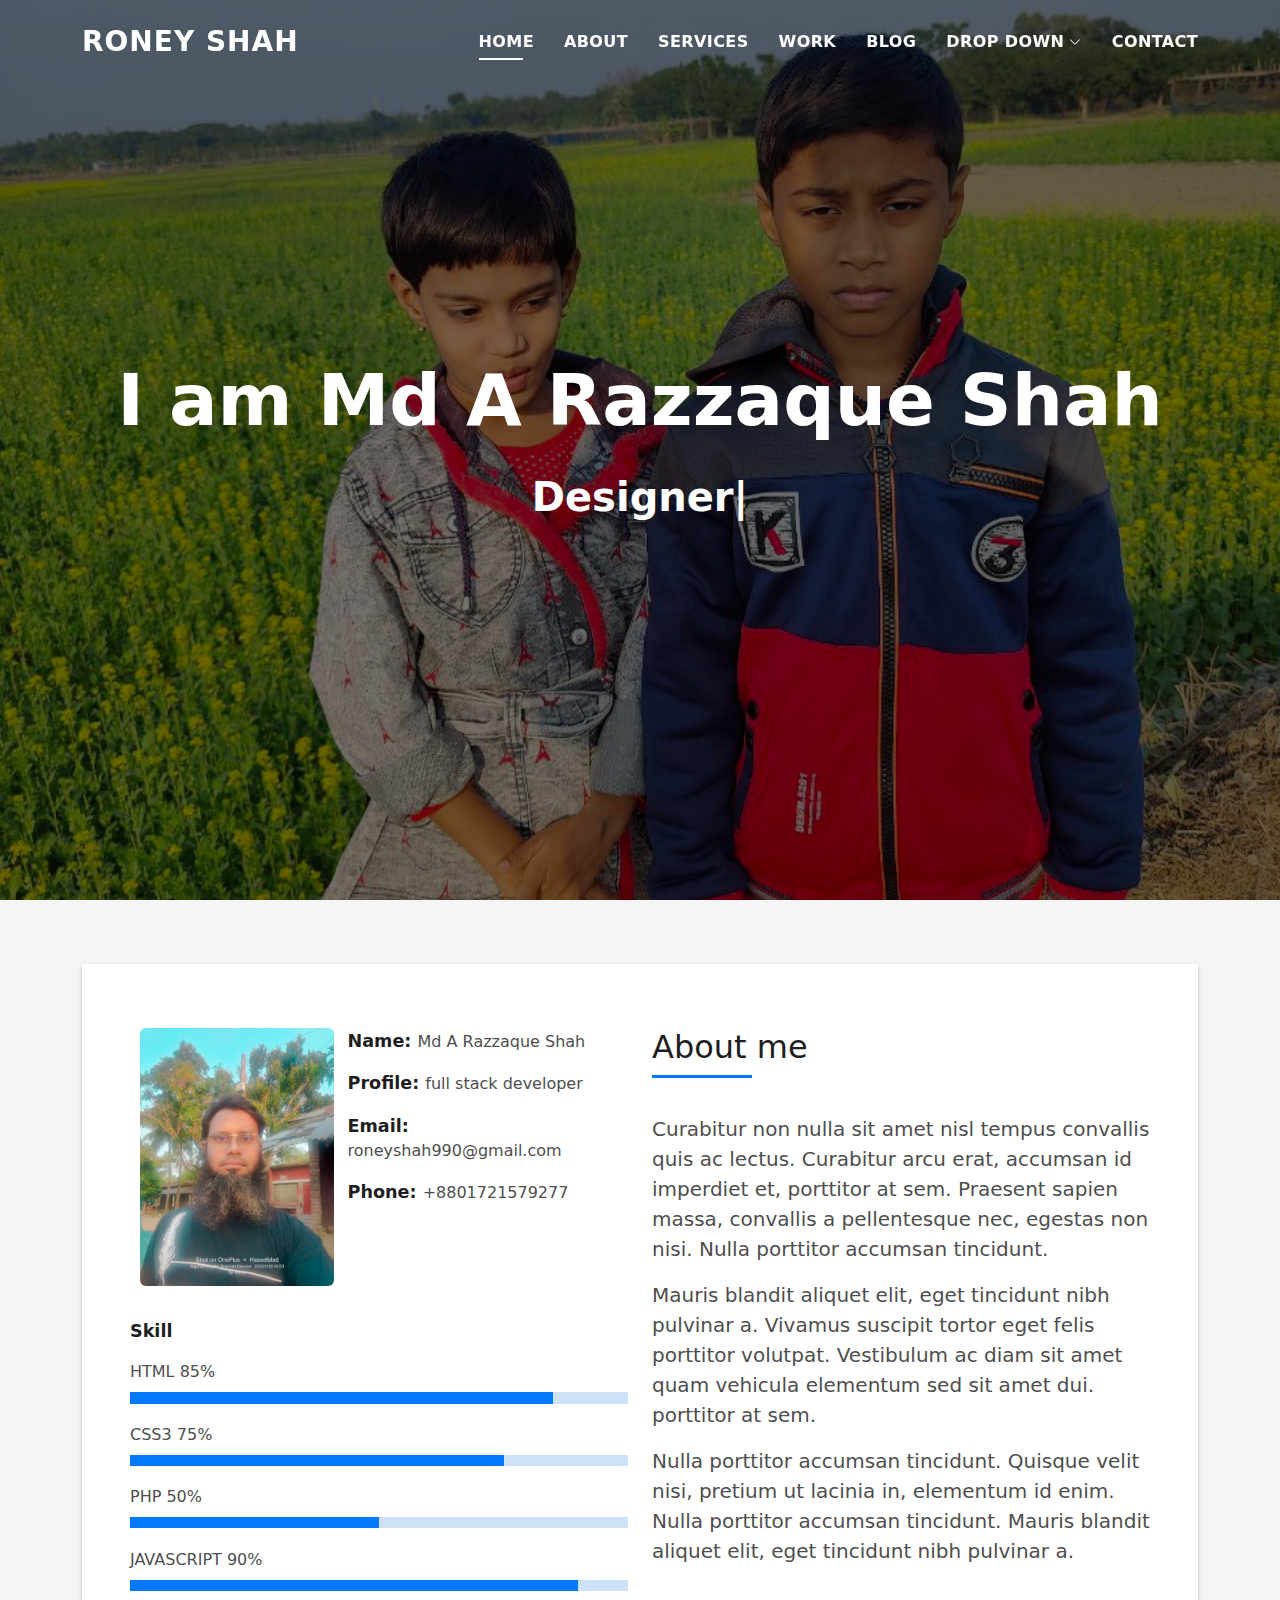
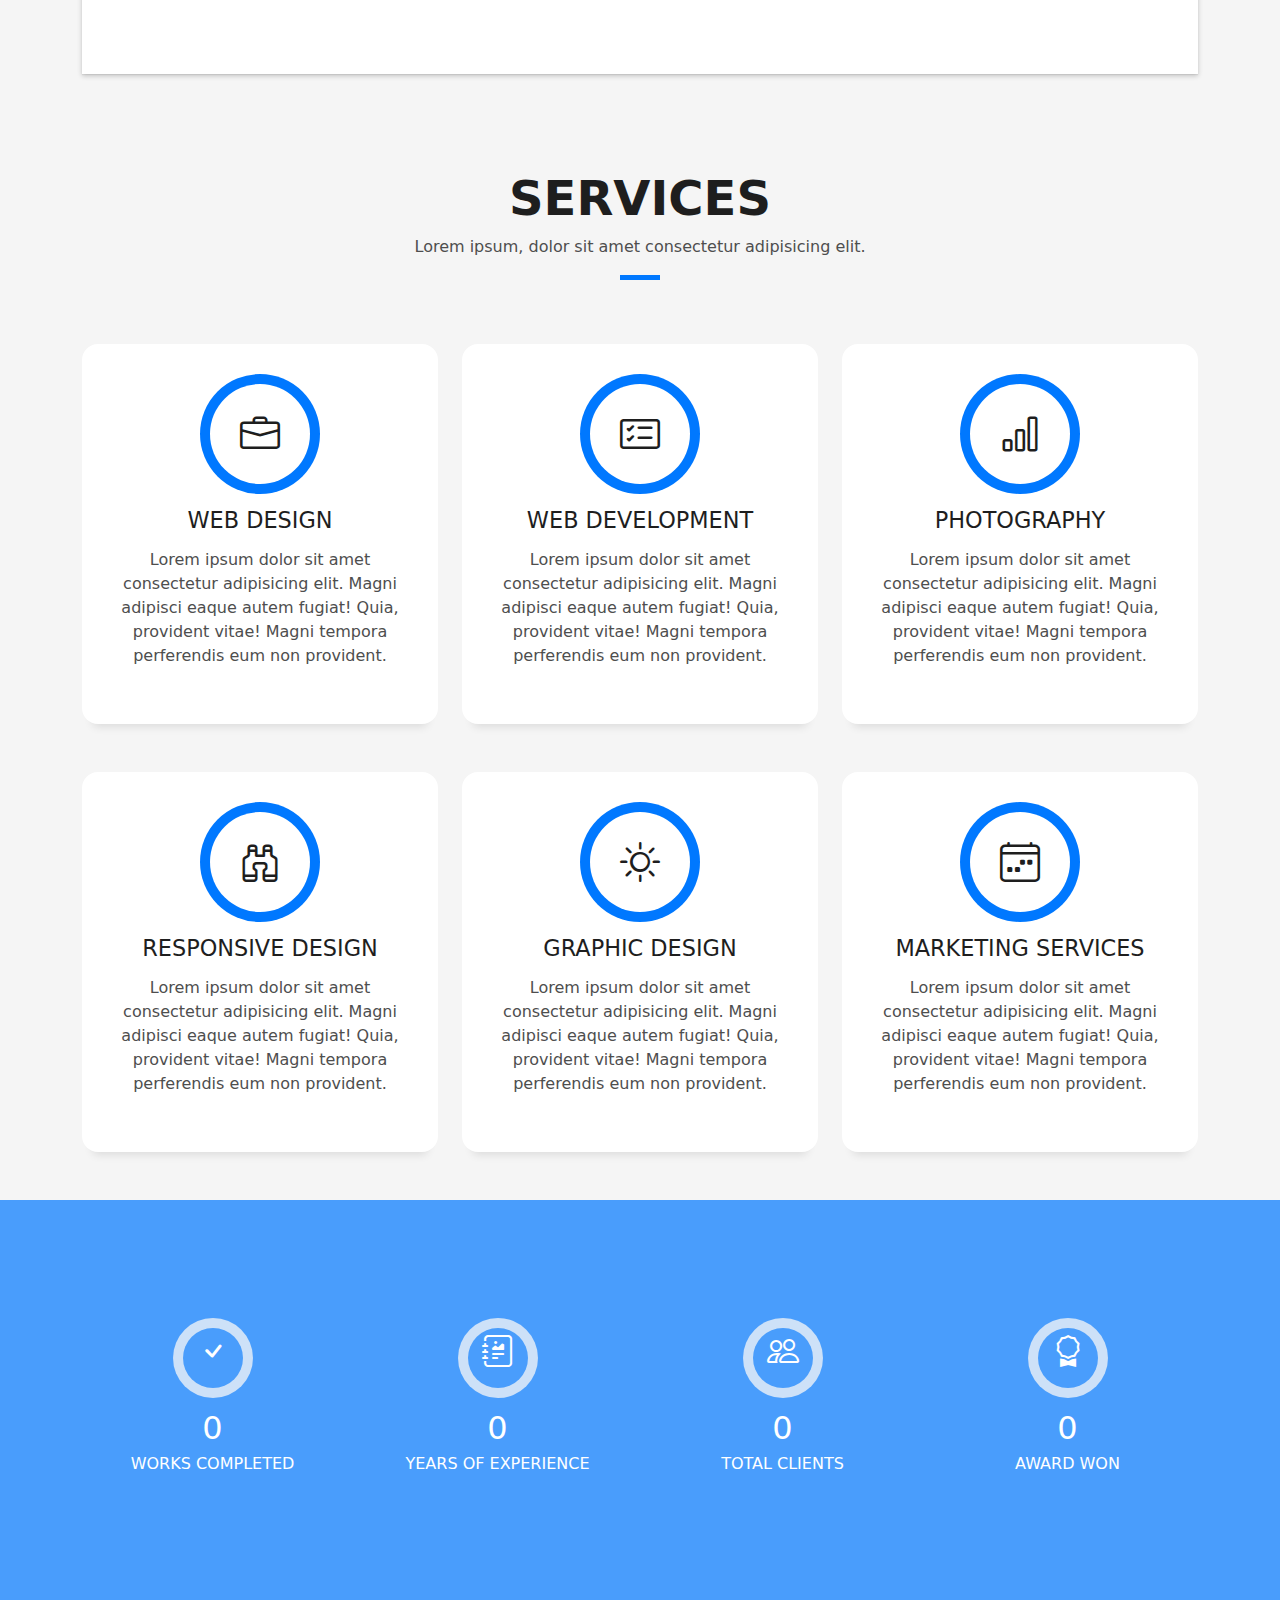
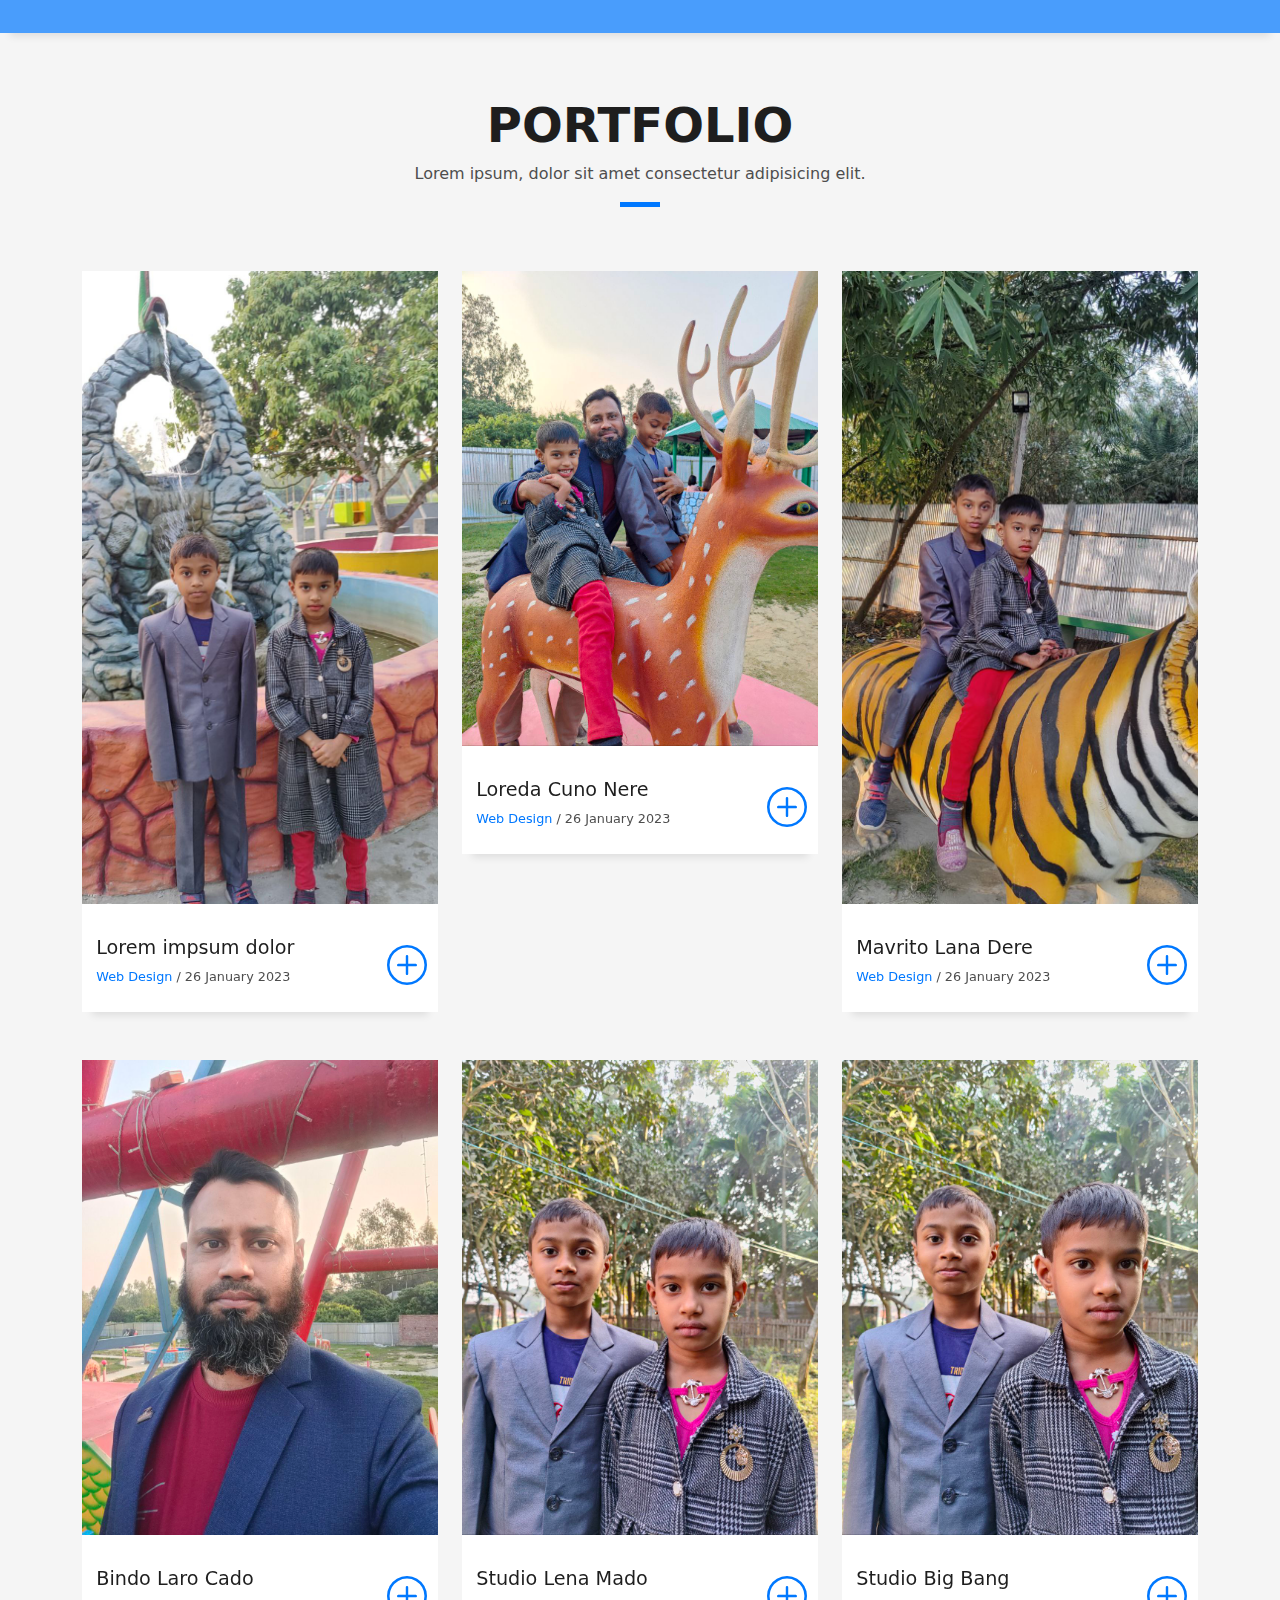
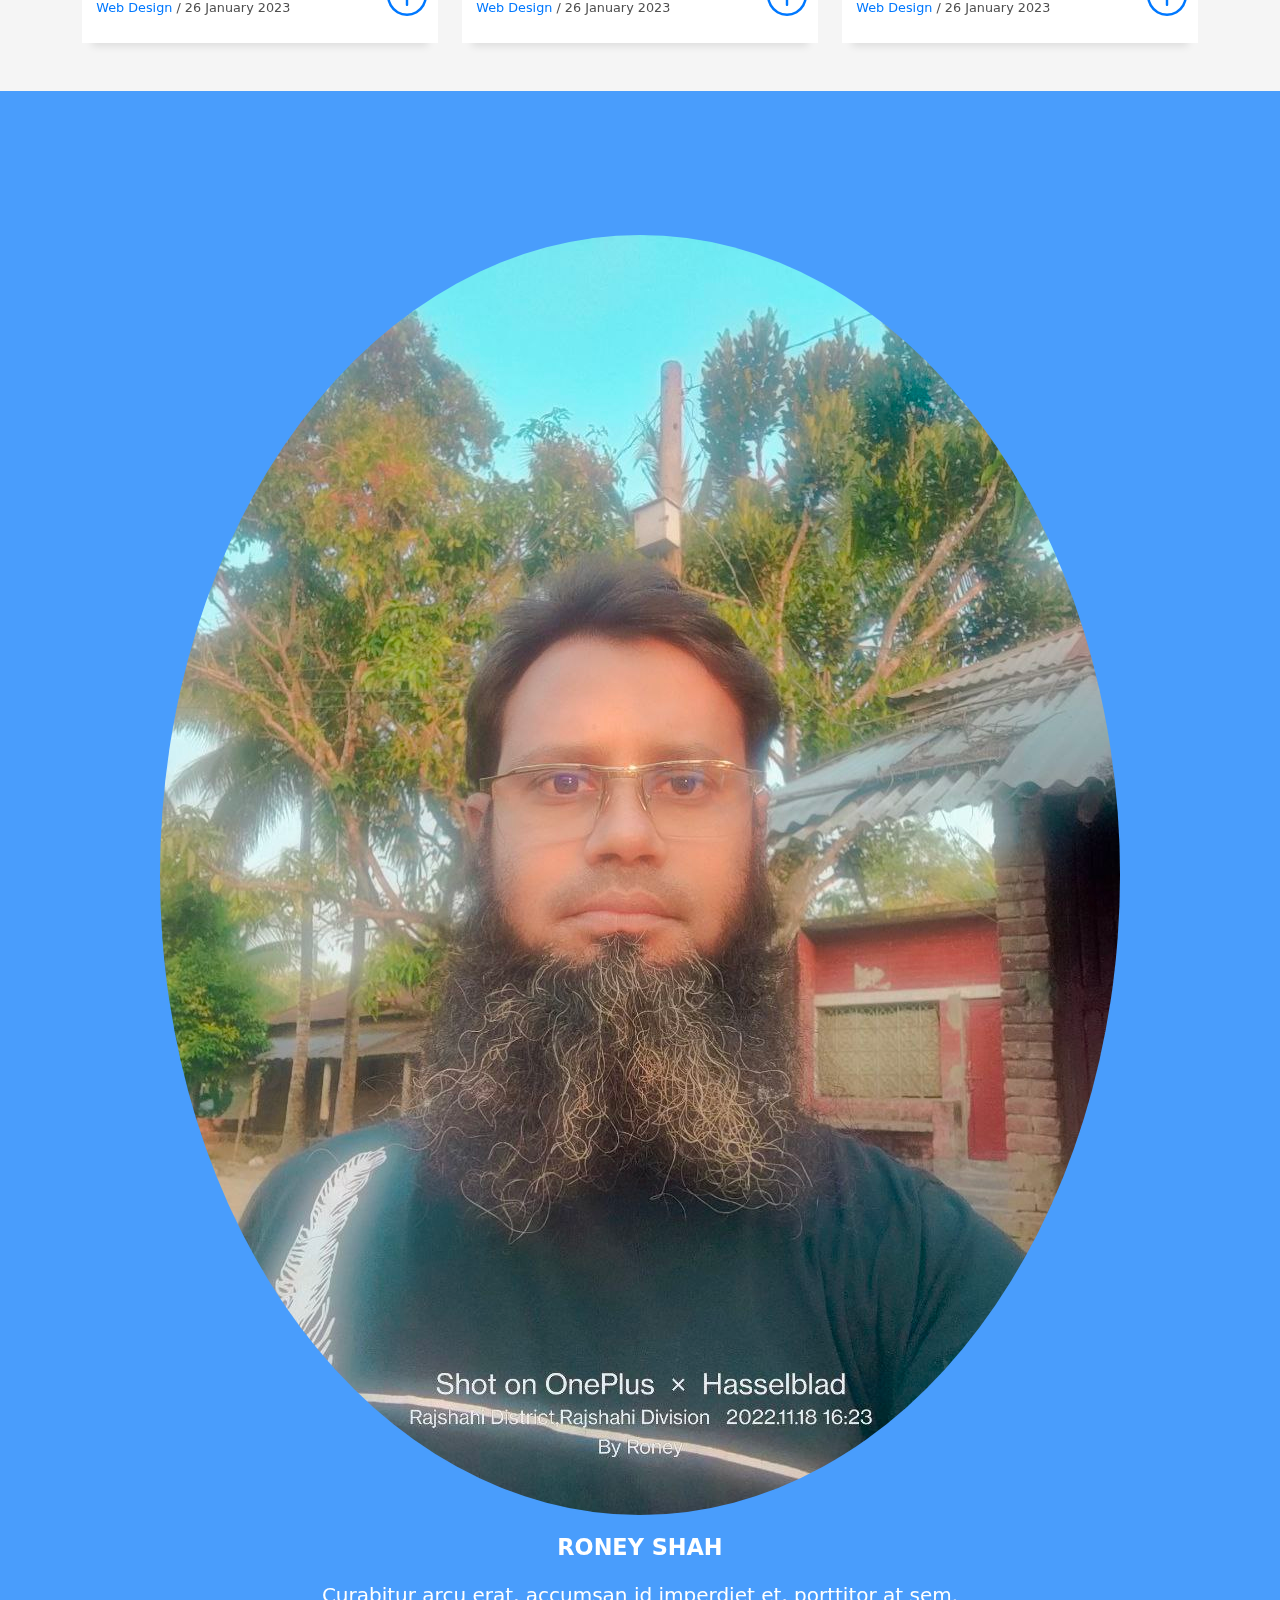
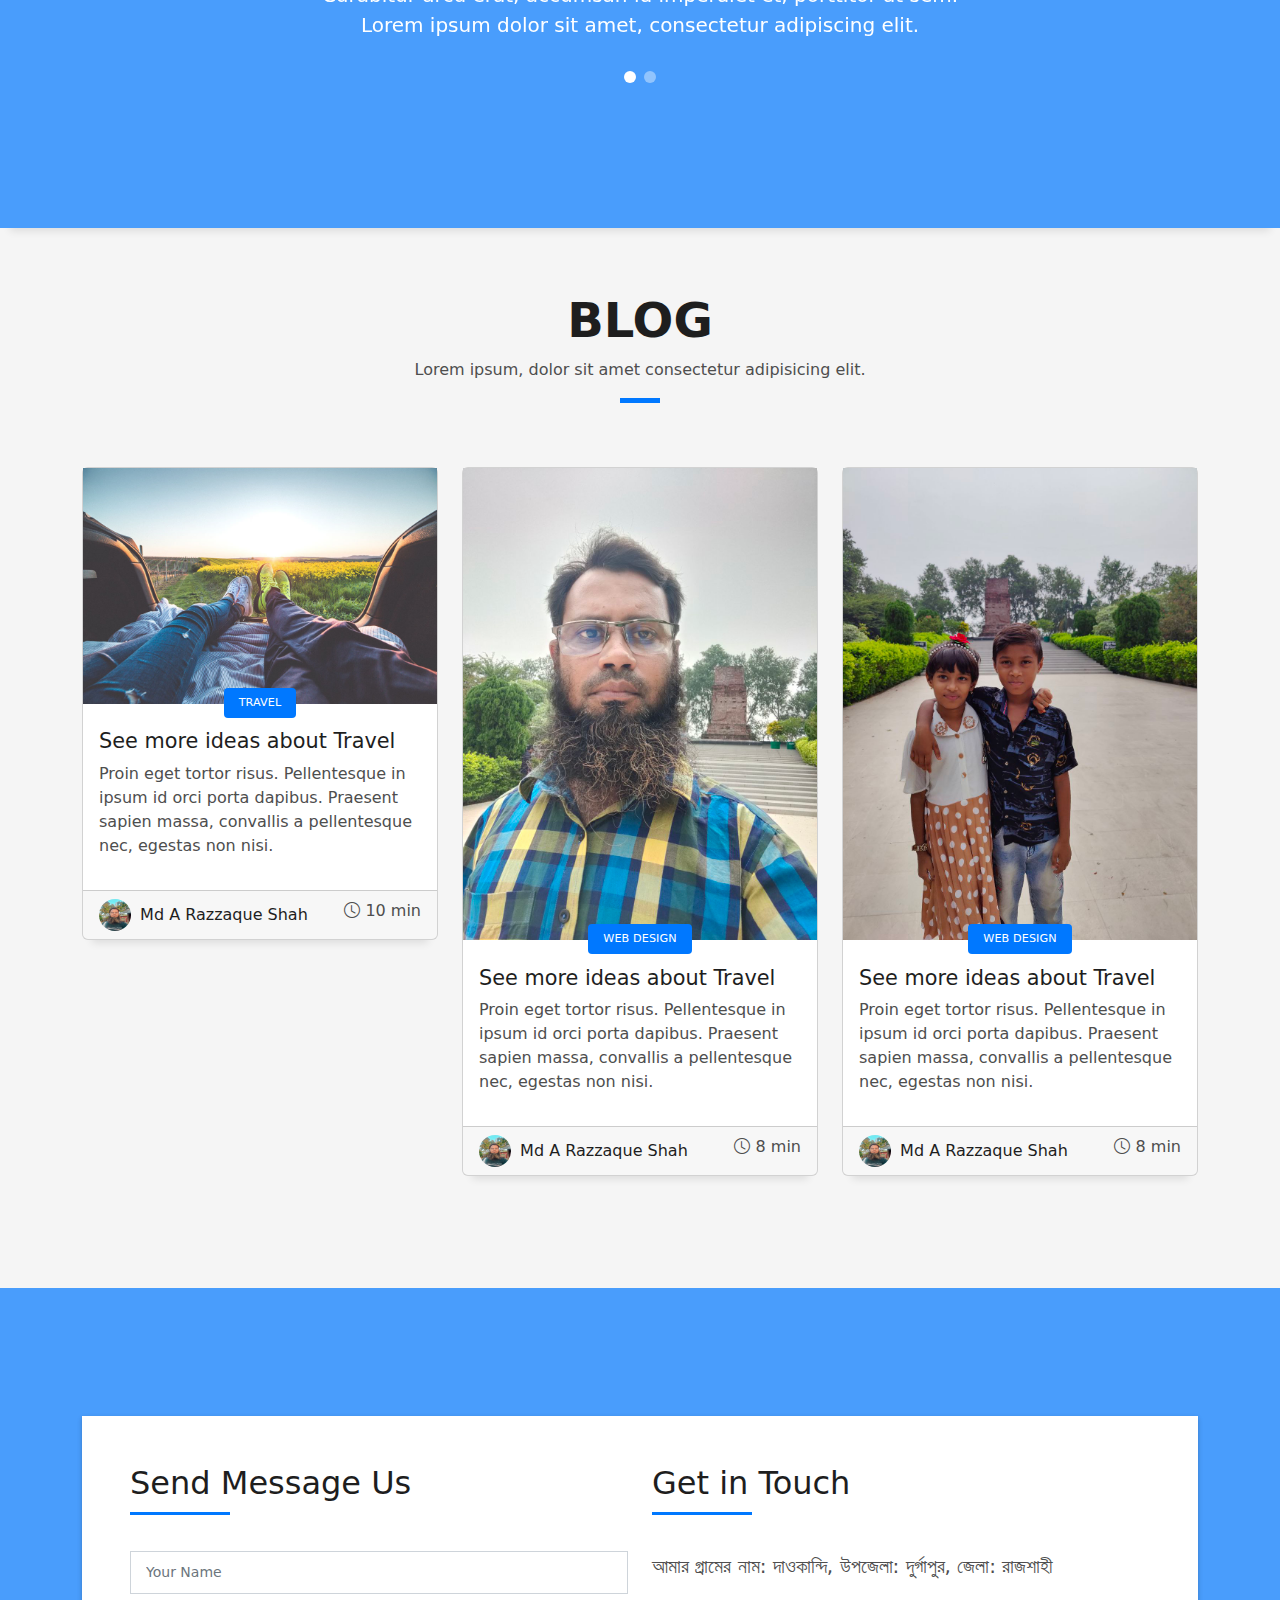
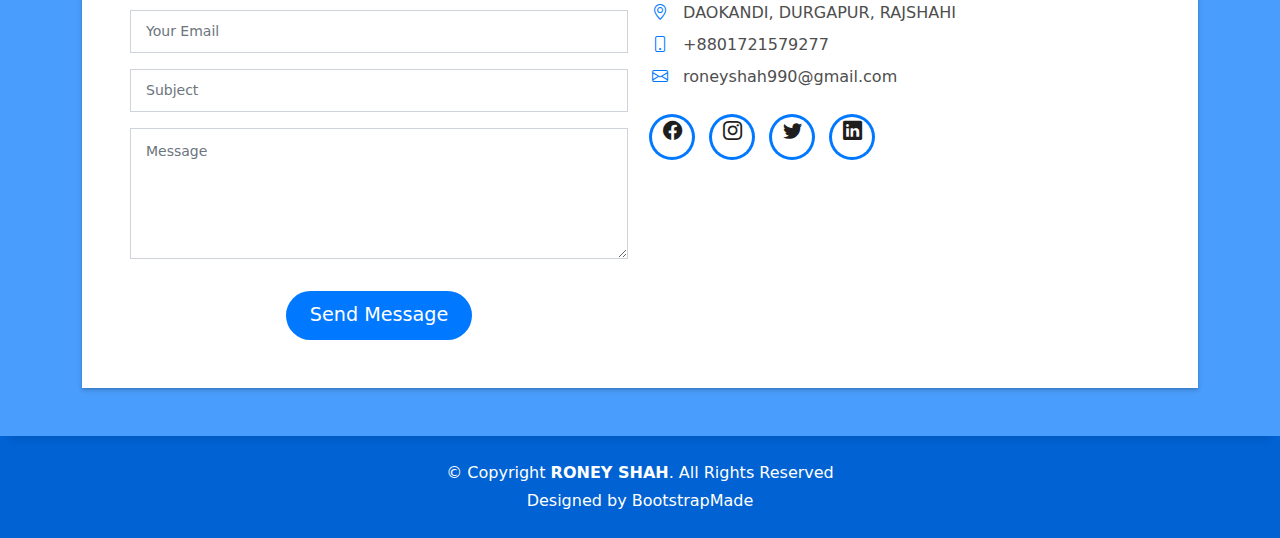
<file: DevFolio/index.html>
<!DOCTYPE html>
<html lang="en">

<head>
  <meta charset="utf-8">
  <meta content="width=device-width, initial-scale=1.0" name="viewport">

  <title>RONEY SHAH Bootstrap Portfolio Template - Index</title>
  <meta content="" name="description">
  <meta content="" name="keywords">

  <!-- Favicons -->
  <link href="assets/img/favicon.png" rel="icon">
  <link href="assets/img/apple-touch-icon.png" rel="apple-touch-icon">

  <!-- Vendor CSS Files -->
  <link href="assets/vendor/bootstrap/css/bootstrap.min.css" rel="stylesheet">
  <link href="assets/vendor/bootstrap-icons/bootstrap-icons.css" rel="stylesheet">
  <link href="assets/vendor/glightbox/css/glightbox.min.css" rel="stylesheet">
  <link href="assets/vendor/swiper/swiper-bundle.min.css" rel="stylesheet">

  <!-- Template Main CSS File -->
  <link href="assets/css/style.css" rel="stylesheet">

  <!-- =======================================================
  * Template Name: RONEY SHAH - v4.10.0
  * Template URL: https://bootstrapmade.com/RONEY SHAH-bootstrap-portfolio-html-template/
  * Author: BootstrapMade.com
  * License: https://bootstrapmade.com/license/
  ======================================================== -->
</head>

<body>

  <!-- ======= Header ======= -->
  <header id="header" class="fixed-top">
    <div class="container d-flex align-items-center justify-content-between">

      <h1 class="logo"><a href="index.html">RONEY SHAH</a></h1>
      <!-- Uncomment below if you prefer to use an image logo -->
      <!-- <a href="index.html" class="logo"><img src="assets/img/logo.png" alt="" class="img-fluid"></a>-->

      <nav id="navbar" class="navbar">
        <ul>
          <li><a class="nav-link scrollto active" href="#hero">Home</a></li>
          <li><a class="nav-link scrollto" href="#about">About</a></li>
          <li><a class="nav-link scrollto" href="#services">Services</a></li>
          <li><a class="nav-link scrollto " href="#work">Work</a></li>
          <li><a class="nav-link scrollto " href="#blog">Blog</a></li>
          <li class="dropdown"><a href="#"><span>Drop Down</span> <i class="bi bi-chevron-down"></i></a>
            <ul>
              <li><a href="#">Drop Down 1</a></li>
              <li class="dropdown"><a href="#"><span>Deep Drop Down</span> <i class="bi bi-chevron-right"></i></a>
                <ul>
                  <li><a href="#">Deep Drop Down 1</a></li>
                  <li><a href="#">Deep Drop Down 2</a></li>
                  <li><a href="#">Deep Drop Down 3</a></li>
                  <li><a href="#">Deep Drop Down 4</a></li>
                  <li><a href="#">Deep Drop Down 5</a></li>
                </ul>
              </li>
              <li><a href="#">Drop Down 2</a></li>
              <li><a href="#">Drop Down 3</a></li>
              <li><a href="#">Drop Down 4</a></li>
            </ul>
          </li>
          <li><a class="nav-link scrollto" href="#contact">Contact</a></li>
        </ul>
        <i class="bi bi-list mobile-nav-toggle"></i>
      </nav><!-- .navbar -->

    </div>
  </header><!-- End Header -->

  <!-- ======= Hero Section ======= -->
  <div id="hero" class="hero route bg-image" style="background-image: url(assets/img/hero-bg.jpg)">
    <div class="overlay-itro"></div>
    <div class="hero-content display-table">
      <div class="table-cell">
        <div class="container">
          <!--<p class="display-6 color-d">Hello, world!</p>-->
          <h1 class="hero-title mb-4">I am Md A Razzaque Shah</h1>
          <p class="hero-subtitle"><span class="typed" data-typed-items="Designer, Developer, Freelancer, Photographer"></span></p>
          <!-- <p class="pt-3"><a class="btn btn-primary btn js-scroll px-4" href="#about" role="button">Learn More</a></p> -->
        </div>
      </div>
    </div>
  </div><!-- End Hero Section -->

  <main id="main">

    <!-- ======= About Section ======= -->
    <section id="about" class="about-mf sect-pt4 route">
      <div class="container">
        <div class="row">
          <div class="col-sm-12">
            <div class="box-shadow-full">
              <div class="row">
                <div class="col-md-6">
                  <div class="row">
                    <div class="col-sm-6 col-md-5">
                      <div class="about-img">
                        <img src="assets/img/testimonial-2.jpg" class="img-fluid rounded b-shadow-a" alt="">
                      </div>
                    </div>
                    <div class="col-sm-6 col-md-7">
                      <div class="about-info">
                        <p><span class="title-s">Name: </span> <span>Md A Razzaque Shah</span></p>
                        <p><span class="title-s">Profile: </span> <span>full stack developer</span></p>
                        <p><span class="title-s">Email: </span> <span>roneyshah990@gmail.com</span></p>
                        <p><span class="title-s">Phone: </span> <span>+8801721579277</span></p>
                      </div>
                    </div>
                  </div>
                  <div class="skill-mf">
                    <p class="title-s">Skill</p>
                    <span>HTML</span> <span class="pull-right">85%</span>
                    <div class="progress">
                      <div class="progress-bar" role="progressbar" style="width: 85%;" aria-valuenow="85" aria-valuemin="0" aria-valuemax="100"></div>
                    </div>
                    <span>CSS3</span> <span class="pull-right">75%</span>
                    <div class="progress">
                      <div class="progress-bar" role="progressbar" style="width: 75%" aria-valuenow="75" aria-valuemin="0" aria-valuemax="100"></div>
                    </div>
                    <span>PHP</span> <span class="pull-right">50%</span>
                    <div class="progress">
                      <div class="progress-bar" role="progressbar" style="width: 50%" aria-valuenow="50" aria-valuemin="0" aria-valuemax="100"></div>
                    </div>
                    <span>JAVASCRIPT</span> <span class="pull-right">90%</span>
                    <div class="progress">
                      <div class="progress-bar" role="progressbar" style="width: 90%" aria-valuenow="90" aria-valuemin="0" aria-valuemax="100"></div>
                    </div>
                  </div>
                </div>
                <div class="col-md-6">
                  <div class="about-me pt-4 pt-md-0">
                    <div class="title-box-2">
                      <h5 class="title-left">
                        About me
                      </h5>
                    </div>
                    <p class="lead">
                      Curabitur non nulla sit amet nisl tempus convallis quis ac lectus. Curabitur arcu erat, accumsan id
                      imperdiet et, porttitor
                      at sem. Praesent sapien massa, convallis a pellentesque nec, egestas non nisi. Nulla
                      porttitor accumsan tincidunt.
                    </p>
                    <p class="lead">
                      Mauris blandit aliquet elit, eget tincidunt nibh pulvinar a. Vivamus suscipit tortor eget felis
                      porttitor volutpat. Vestibulum
                      ac diam sit amet quam vehicula elementum sed sit amet dui. porttitor at sem.
                    </p>
                    <p class="lead">
                      Nulla porttitor accumsan tincidunt. Quisque velit nisi, pretium ut lacinia in, elementum id enim.
                      Nulla porttitor accumsan
                      tincidunt. Mauris blandit aliquet elit, eget tincidunt nibh pulvinar a.
                    </p>
                  </div>
                </div>
              </div>
            </div>
          </div>
        </div>
      </div>
    </section><!-- End About Section -->

    <!-- ======= Services Section ======= -->
    <section id="services" class="services-mf pt-5 route">
      <div class="container">
        <div class="row">
          <div class="col-sm-12">
            <div class="title-box text-center">
              <h3 class="title-a">
                Services
              </h3>
              <p class="subtitle-a">
                Lorem ipsum, dolor sit amet consectetur adipisicing elit.
              </p>
              <div class="line-mf"></div>
            </div>
          </div>
        </div>
        <div class="row">
          <div class="col-md-4">
            <div class="service-box">
              <div class="service-ico">
                <span class="ico-circle"><i class="bi bi-briefcase"></i></span>
              </div>
              <div class="service-content">
                <h2 class="s-title">Web Design</h2>
                <p class="s-description text-center">
                  Lorem ipsum dolor sit amet consectetur adipisicing elit. Magni adipisci eaque autem fugiat! Quia,
                  provident vitae! Magni
                  tempora perferendis eum non provident.
                </p>
              </div>
            </div>
          </div>
          <div class="col-md-4">
            <div class="service-box">
              <div class="service-ico">
                <span class="ico-circle"><i class="bi bi-card-checklist"></i></span>
              </div>
              <div class="service-content">
                <h2 class="s-title">Web Development</h2>
                <p class="s-description text-center">
                  Lorem ipsum dolor sit amet consectetur adipisicing elit. Magni adipisci eaque autem fugiat! Quia,
                  provident vitae! Magni
                  tempora perferendis eum non provident.
                </p>
              </div>
            </div>
          </div>
          <div class="col-md-4">
            <div class="service-box">
              <div class="service-ico">
                <span class="ico-circle"><i class="bi bi-bar-chart"></i></span>
              </div>
              <div class="service-content">
                <h2 class="s-title">Photography</h2>
                <p class="s-description text-center">
                  Lorem ipsum dolor sit amet consectetur adipisicing elit. Magni adipisci eaque autem fugiat! Quia,
                  provident vitae! Magni
                  tempora perferendis eum non provident.
                </p>
              </div>
            </div>
          </div>
          <div class="col-md-4">
            <div class="service-box">
              <div class="service-ico">
                <span class="ico-circle"><i class="bi bi-binoculars"></i></span>
              </div>
              <div class="service-content">
                <h2 class="s-title">Responsive Design</h2>
                <p class="s-description text-center">
                  Lorem ipsum dolor sit amet consectetur adipisicing elit. Magni adipisci eaque autem fugiat! Quia,
                  provident vitae! Magni
                  tempora perferendis eum non provident.
                </p>
              </div>
            </div>
          </div>
          <div class="col-md-4">
            <div class="service-box">
              <div class="service-ico">
                <span class="ico-circle"><i class="bi bi-brightness-high"></i></span>
              </div>
              <div class="service-content">
                <h2 class="s-title">Graphic Design</h2>
                <p class="s-description text-center">
                  Lorem ipsum dolor sit amet consectetur adipisicing elit. Magni adipisci eaque autem fugiat! Quia,
                  provident vitae! Magni
                  tempora perferendis eum non provident.
                </p>
              </div>
            </div>
          </div>
          <div class="col-md-4">
            <div class="service-box">
              <div class="service-ico">
                <span class="ico-circle"><i class="bi bi-calendar4-week"></i></span>
              </div>
              <div class="service-content">
                <h2 class="s-title">Marketing Services</h2>
                <p class="s-description text-center">
                  Lorem ipsum dolor sit amet consectetur adipisicing elit. Magni adipisci eaque autem fugiat! Quia,
                  provident vitae! Magni
                  tempora perferendis eum non provident.
                </p>
              </div>
            </div>
          </div>
        </div>
      </div>
    </section><!-- End Services Section -->

    <!-- ======= Counter Section ======= -->
    <div class="section-counter paralax-mf bg-image" style="background-image: url(assets/img/counters-bg.jpg)">
      <div class="overlay-mf"></div>
      <div class="container position-relative">
        <div class="row">
          <div class="col-sm-3 col-lg-3">
            <div class="counter-box counter-box pt-4 pt-md-0">
              <div class="counter-ico">
                <span class="ico-circle"><i class="bi bi-check"></i></span>
              </div>
              <div class="counter-num">
                <p data-purecounter-start="0" data-purecounter-end="450" data-purecounter-duration="1" class="counter purecounter"></p>
                <span class="counter-text">WORKS COMPLETED</span>
              </div>
            </div>
          </div>
          <div class="col-sm-3 col-lg-3">
            <div class="counter-box pt-4 pt-md-0">
              <div class="counter-ico">
                <span class="ico-circle"><i class="bi bi-journal-richtext"></i></span>
              </div>
              <div class="counter-num">
                <p data-purecounter-start="0" data-purecounter-end="25" data-purecounter-duration="1" class="counter purecounter"></p>
                <span class="counter-text">YEARS OF EXPERIENCE</span>
              </div>
            </div>
          </div>
          <div class="col-sm-3 col-lg-3">
            <div class="counter-box pt-4 pt-md-0">
              <div class="counter-ico">
                <span class="ico-circle"><i class="bi bi-people"></i></span>
              </div>
              <div class="counter-num">
                <p data-purecounter-start="0" data-purecounter-end="550" data-purecounter-duration="1" class="counter purecounter"></p>
                <span class="counter-text">TOTAL CLIENTS</span>
              </div>
            </div>
          </div>
          <div class="col-sm-3 col-lg-3">
            <div class="counter-box pt-4 pt-md-0">
              <div class="counter-ico">
                <span class="ico-circle"><i class="bi bi-award"></i></span>
              </div>
              <div class="counter-num">
                <p data-purecounter-start="0" data-purecounter-end="48" data-purecounter-duration="1" class="counter purecounter"></p>
                <span class="counter-text">AWARD WON</span>
              </div>
            </div>
          </div>
        </div>
      </div>
    </div><!-- End Counter Section -->

    <!-- ======= Portfolio Section ======= -->
    <section id="work" class="portfolio-mf sect-pt4 route">
      <div class="container">
        <div class="row">
          <div class="col-sm-12">
            <div class="title-box text-center">
              <h3 class="title-a">
                Portfolio
              </h3>
              <p class="subtitle-a">
                Lorem ipsum, dolor sit amet consectetur adipisicing elit.
              </p>
              <div class="line-mf"></div>
            </div>
          </div>
        </div>
        <div class="row">
          <div class="col-md-4">
            <div class="work-box">
              <a href="assets/img/work-1.jpg" data-gallery="portfolioGallery" class="portfolio-lightbox">
                <div class="work-img">
                  <img src="assets/img/work-1.jpg" alt="" class="img-fluid">
                </div>
              </a>
              <div class="work-content">
                <div class="row">
                  <div class="col-sm-8">
                    <h2 class="w-title">Lorem impsum dolor</h2>
                    <div class="w-more">
                      <span class="w-ctegory">Web Design</span> / <span class="w-date">26 January 2023</span>
                    </div>
                  </div>
                  <div class="col-sm-4">
                    <div class="w-like">
                      <a href="portfolio-details.html"> <span class="bi bi-plus-circle"></span></a>
                    </div>
                  </div>
                </div>
              </div>
            </div>
          </div>
          <div class="col-md-4">
            <div class="work-box">
              <a href="assets/img/work-2.jpg" data-gallery="portfolioGallery" class="portfolio-lightbox">
                <div class="work-img">
                  <img src="assets/img/work-2.jpg" alt="" class="img-fluid">
                </div>
              </a>
              <div class="work-content">
                <div class="row">
                  <div class="col-sm-8">
                    <h2 class="w-title">Loreda Cuno Nere</h2>
                    <div class="w-more">
                      <span class="w-ctegory">Web Design</span> / <span class="w-date">26 January 2023</span>
                    </div>
                  </div>
                  <div class="col-sm-4">
                    <div class="w-like">
                      <a href="portfolio-details.html"> <span class="bi bi-plus-circle"></span></a>
                    </div>
                  </div>
                </div>
              </div>
            </div>
          </div>
          <div class="col-md-4">
            <div class="work-box">
              <a href="assets/img/work-3.jpg" data-gallery="portfolioGallery" class="portfolio-lightbox">
                <div class="work-img">
                  <img src="assets/img/work-3.jpg" alt="" class="img-fluid">
                </div>
              </a>
              <div class="work-content">
                <div class="row">
                  <div class="col-sm-8">
                    <h2 class="w-title">Mavrito Lana Dere</h2>
                    <div class="w-more">
                      <span class="w-ctegory">Web Design</span> / <span class="w-date">26 January 2023</span>
                    </div>
                  </div>
                  <div class="col-sm-4">
                    <div class="w-like">
                      <a href="portfolio-details.html"> <span class="bi bi-plus-circle"></span></a>
                    </div>
                  </div>
                </div>
              </div>
            </div>
          </div>
          <div class="col-md-4">
            <div class="work-box">
              <a href="assets/img/work-4.jpg" data-gallery="portfolioGallery" class="portfolio-lightbox">
                <div class="work-img">
                  <img src="assets/img/work-4.jpg" alt="" class="img-fluid">
                </div>
              </a>
              <div class="work-content">
                <div class="row">
                  <div class="col-sm-8">
                    <h2 class="w-title">Bindo Laro Cado</h2>
                    <div class="w-more">
                      <span class="w-ctegory">Web Design</span> / <span class="w-date">26 January 2023</span>
                    </div>
                  </div>
                  <div class="col-sm-4">
                    <div class="w-like">
                      <a href="portfolio-details.html"> <span class="bi bi-plus-circle"></span></a>
                    </div>
                  </div>
                </div>
              </div>
            </div>
          </div>
          <div class="col-md-4">
            <div class="work-box">
              <a href="assets/img/work-5.jpg" data-gallery="portfolioGallery" class="portfolio-lightbox">
                <div class="work-img">
                  <img src="assets/img/work-5.jpg" alt="" class="img-fluid">
                </div>
              </a>
              <div class="work-content">
                <div class="row">
                  <div class="col-sm-8">
                    <h2 class="w-title">Studio Lena Mado</h2>
                    <div class="w-more">
                      <span class="w-ctegory">Web Design</span> / <span class="w-date">26 January 2023</span>
                    </div>
                  </div>
                  <div class="col-sm-4">
                    <div class="w-like">
                      <a href="portfolio-details.html"> <span class="bi bi-plus-circle"></span></a>
                    </div>
                  </div>
                </div>
              </div>
            </div>
          </div>
          <div class="col-md-4">
            <div class="work-box">
              <a href="assets/img/work-6.jpg" data-gallery="portfolioGallery" class="portfolio-lightbox">
                <div class="work-img">
                  <img src="assets/img/work-6.jpg" alt="" class="img-fluid">
                </div>
              </a>
              <div class="work-content">
                <div class="row">
                  <div class="col-sm-8">
                    <h2 class="w-title">Studio Big Bang</h2>
                    <div class="w-more">
                      <span class="w-ctegory">Web Design</span> / <span class="w-date">26 January 2023</span>
                    </div>
                  </div>
                  <div class="col-sm-4">
                    <div class="w-like">
                      <a href="portfolio-details.html"> <span class="bi bi-plus-circle"></span></a>
                    </div>
                  </div>
                </div>
              </div>
            </div>
          </div>

        </div>
      </div>
    </section><!-- End Portfolio Section -->

    <!-- ======= Testimonials Section ======= -->
    <div class="testimonials paralax-mf bg-image" style="background-image: url(assets/img/overlay-bg.jpg)">
      <div class="overlay-mf"></div>
      <div class="container">
        <div class="row">
          <div class="col-md-12">

            <div class="testimonials-slider swiper" data-aos="fade-up" data-aos-delay="100">
              <div class="swiper-wrapper">

                <div class="swiper-slide">
                  <div class="testimonial-box">
                    <div class="author-test">
                      <img src="assets/img/testimonial-2.jpg" alt="" class="rounded-circle b-shadow-a">
                      <span class="author">RONEY SHAH</span>
                    </div>
                    <div class="content-test">
                      <p class="description lead">
                        Curabitur arcu erat, accumsan id imperdiet et, porttitor at sem. Lorem ipsum dolor sit amet,
                        consectetur adipiscing elit.
                      </p>
                    </div>
                  </div>
                </div><!-- End testimonial item -->

                <div class="swiper-slide">
                  <div class="testimonial-box">
                    <div class="author-test">
                      <img src="assets/img/testimonial-4.jpg" alt="" class="rounded-circle b-shadow-a">
                      <span class="author">RAHAT & RAFA</span>
                    </div>
                    <div class="content-test">
                      <p class="description lead">
                        Curabitur arcu erat, accumsan id imperdiet et, porttitor at sem. Lorem ipsum dolor sit amet,
                        consectetur adipiscing elit.
                      </p>
                    </div>
                  </div>
                </div><!-- End testimonial item -->
              </div>
              <div class="swiper-pagination"></div>
            </div>

            <!-- <div id="testimonial-mf" class="owl-carousel owl-theme">
          
        </div> -->
          </div>
        </div>
      </div>
    </div><!-- End Testimonials Section -->

    <!-- ======= Blog Section ======= -->
    <section id="blog" class="blog-mf sect-pt4 route">
      <div class="container">
        <div class="row">
          <div class="col-sm-12">
            <div class="title-box text-center">
              <h3 class="title-a">
                Blog
              </h3>
              <p class="subtitle-a">
                Lorem ipsum, dolor sit amet consectetur adipisicing elit.
              </p>
              <div class="line-mf"></div>
            </div>
          </div>
        </div>
        <div class="row">
          <div class="col-md-4">
            <div class="card card-blog">
              <div class="card-img">
                <a href="blog-single.html"><img src="assets/img/post-1.jpg" alt="" class="img-fluid"></a>
              </div>
              <div class="card-body">
                <div class="card-category-box">
                  <div class="card-category">
                    <h6 class="category">Travel</h6>
                  </div>
                </div>
                <h3 class="card-title"><a href="blog-single.html">See more ideas about Travel</a></h3>
                <p class="card-description">
                  Proin eget tortor risus. Pellentesque in ipsum id orci porta dapibus. Praesent sapien massa, convallis
                  a pellentesque nec,
                  egestas non nisi.
                </p>
              </div>
              <div class="card-footer">
                <div class="post-author">
                  <a href="#">
                    <img src="assets/img/testimonial-2.jpg" alt="" class="avatar rounded-circle">
                    <span class="author">Md A Razzaque Shah</span>
                  </a>
                </div>
                <div class="post-date">
                  <span class="bi bi-clock"></span> 10 min
                </div>
              </div>
            </div>
          </div>
          <div class="col-md-4">
            <div class="card card-blog">
              <div class="card-img">
                <a href="blog-single.html"><img src="assets/img/post-2.jpg" alt="" class="img-fluid"></a>
              </div>
              <div class="card-body">
                <div class="card-category-box">
                  <div class="card-category">
                    <h6 class="category">Web Design</h6>
                  </div>
                </div>
                <h3 class="card-title"><a href="blog-single.html">See more ideas about Travel</a></h3>
                <p class="card-description">
                  Proin eget tortor risus. Pellentesque in ipsum id orci porta dapibus. Praesent sapien massa, convallis
                  a pellentesque nec,
                  egestas non nisi.
                </p>
              </div>
              <div class="card-footer">
                <div class="post-author">
                  <a href="#">
                    <img src="assets/img/testimonial-2.jpg" alt="" class="avatar rounded-circle">
                    <span class="author">Md A Razzaque Shah</span>
                  </a>
                </div>
                <div class="post-date">
                  <span class="bi bi-clock"></span> 8 min
                </div>
              </div>
            </div>
          </div>
          <div class="col-md-4">
            <div class="card card-blog">
              <div class="card-img">
                <a href="blog-single.html"><img src="assets/img/post-3.jpg" alt="" class="img-fluid"></a>
              </div>
              <div class="card-body">
                <div class="card-category-box">
                  <div class="card-category">
                    <h6 class="category">Web Design</h6>
                  </div>
                </div>
                <h3 class="card-title"><a href="blog-single.html">See more ideas about Travel</a></h3>
                <p class="card-description">
                  Proin eget tortor risus. Pellentesque in ipsum id orci porta dapibus. Praesent sapien massa, convallis
                  a pellentesque nec,
                  egestas non nisi.
                </p>
              </div>
              <div class="card-footer">
                <div class="post-author">
                  <a href="#">
                    <img src="assets/img/testimonial-2.jpg" alt="" class="avatar rounded-circle">
                    <span class="author">Md A Razzaque Shah</span>
                  </a>
                </div>
                <div class="post-date">
                  <span class="bi bi-clock"></span> 8 min
                </div>
              </div>
            </div>
          </div>
        </div>
      </div>
    </section><!-- End Blog Section -->

    <!-- ======= Contact Section ======= -->
    <section id="contact" class="paralax-mf footer-paralax bg-image sect-mt4 route" style="background-image: url(assets/img/overlay-bg.jpg)">
      <div class="overlay-mf"></div>
      <div class="container">
        <div class="row">
          <div class="col-sm-12">
            <div class="contact-mf">
              <div id="contact" class="box-shadow-full">
                <div class="row">
                  <div class="col-md-6">
                    <div class="title-box-2">
                      <h5 class="title-left">
                        Send Message Us
                      </h5>
                    </div>
                    <div>
                      <form action="forms/contact.php" method="post" role="form" class="php-email-form">
                        <div class="row">
                          <div class="col-md-12 mb-3">
                            <div class="form-group">
                              <input type="text" name="name" class="form-control" id="name" placeholder="Your Name" required>
                            </div>
                          </div>
                          <div class="col-md-12 mb-3">
                            <div class="form-group">
                              <input type="email" class="form-control" name="email" id="email" placeholder="Your Email" required>
                            </div>
                          </div>
                          <div class="col-md-12 mb-3">
                            <div class="form-group">
                              <input type="text" class="form-control" name="subject" id="subject" placeholder="Subject" required>
                            </div>
                          </div>
                          <div class="col-md-12">
                            <div class="form-group">
                              <textarea class="form-control" name="message" rows="5" placeholder="Message" required></textarea>
                            </div>
                          </div>
                          <div class="col-md-12 text-center my-3">
                            <div class="loading">Loading</div>
                            <div class="error-message"></div>
                            <div class="sent-message">Your message has been sent. Thank you!</div>
                          </div>
                          <div class="col-md-12 text-center">
                            <button type="submit" class="button button-a button-big button-rouded">Send Message</button>
                          </div>
                        </div>
                      </form>
                    </div>
                  </div>
                  <div class="col-md-6">
                    <div class="title-box-2 pt-4 pt-md-0">
                      <h5 class="title-left">
                        Get in Touch
                      </h5>
                    </div>
                    <div class="more-info">
                      <p class="lead">
                        আমার গ্রামের নাম: দাওকান্দি, উপজেলা: দুর্গাপুর, জেলা: রাজশাহী
                      </p>
                      <ul class="list-ico">
                        <li><span class="bi bi-geo-alt"></span> DAOKANDI, DURGAPUR, RAJSHAHI</li>
                        <li><span class="bi bi-phone"></span> +8801721579277</li>
                        <li><span class="bi bi-envelope"></span> roneyshah990@gmail.com</li>
                      </ul>
                    </div>
                    <div class="socials">
                      <ul>
                        <li><a href=""><span class="ico-circle"><i class="bi bi-facebook"></i></span></a></li>
                        <li><a href=""><span class="ico-circle"><i class="bi bi-instagram"></i></span></a></li>
                        <li><a href=""><span class="ico-circle"><i class="bi bi-twitter"></i></span></a></li>
                        <li><a href=""><span class="ico-circle"><i class="bi bi-linkedin"></i></span></a></li>
                      </ul>
                    </div>
                  </div>
                </div>
              </div>
            </div>
          </div>
        </div>
      </div>
    </section><!-- End Contact Section -->

  </main><!-- End #main -->

  <!-- ======= Footer ======= -->
  <footer>
    <div class="container">
      <div class="row">
        <div class="col-sm-12">
          <div class="copyright-box">
            <p class="copyright">&copy; Copyright <strong>RONEY SHAH</strong>. All Rights Reserved</p>
            <div class="credits">
              <!--
              All the links in the footer should remain intact.
              You can delete the links only if you purchased the pro version.
              Licensing information: https://bootstrapmade.com/license/
              Purchase the pro version with working PHP/AJAX contact form: https://bootstrapmade.com/buy/?theme=DevFolio
            -->
              Designed by <a href="https://bootstrapmade.com/">BootstrapMade</a>
            </div>
          </div>
        </div>
      </div>
    </div>
  </footer><!-- End  Footer -->

  <div id="preloader"></div>
  <a href="#" class="back-to-top d-flex align-items-center justify-content-center"><i class="bi bi-arrow-up-short"></i></a>

  <!-- Vendor JS Files -->
  <script src="assets/vendor/purecounter/purecounter_vanilla.js"></script>
  <script src="assets/vendor/bootstrap/js/bootstrap.bundle.min.js"></script>
  <script src="assets/vendor/glightbox/js/glightbox.min.js"></script>
  <script src="assets/vendor/swiper/swiper-bundle.min.js"></script>
  <script src="assets/vendor/typed.js/typed.min.js"></script>
  <script src="assets/vendor/php-email-form/validate.js"></script>

  <!-- Template Main JS File -->
  <script src="assets/js/main.js"></script>

</body>

</html>
</file>
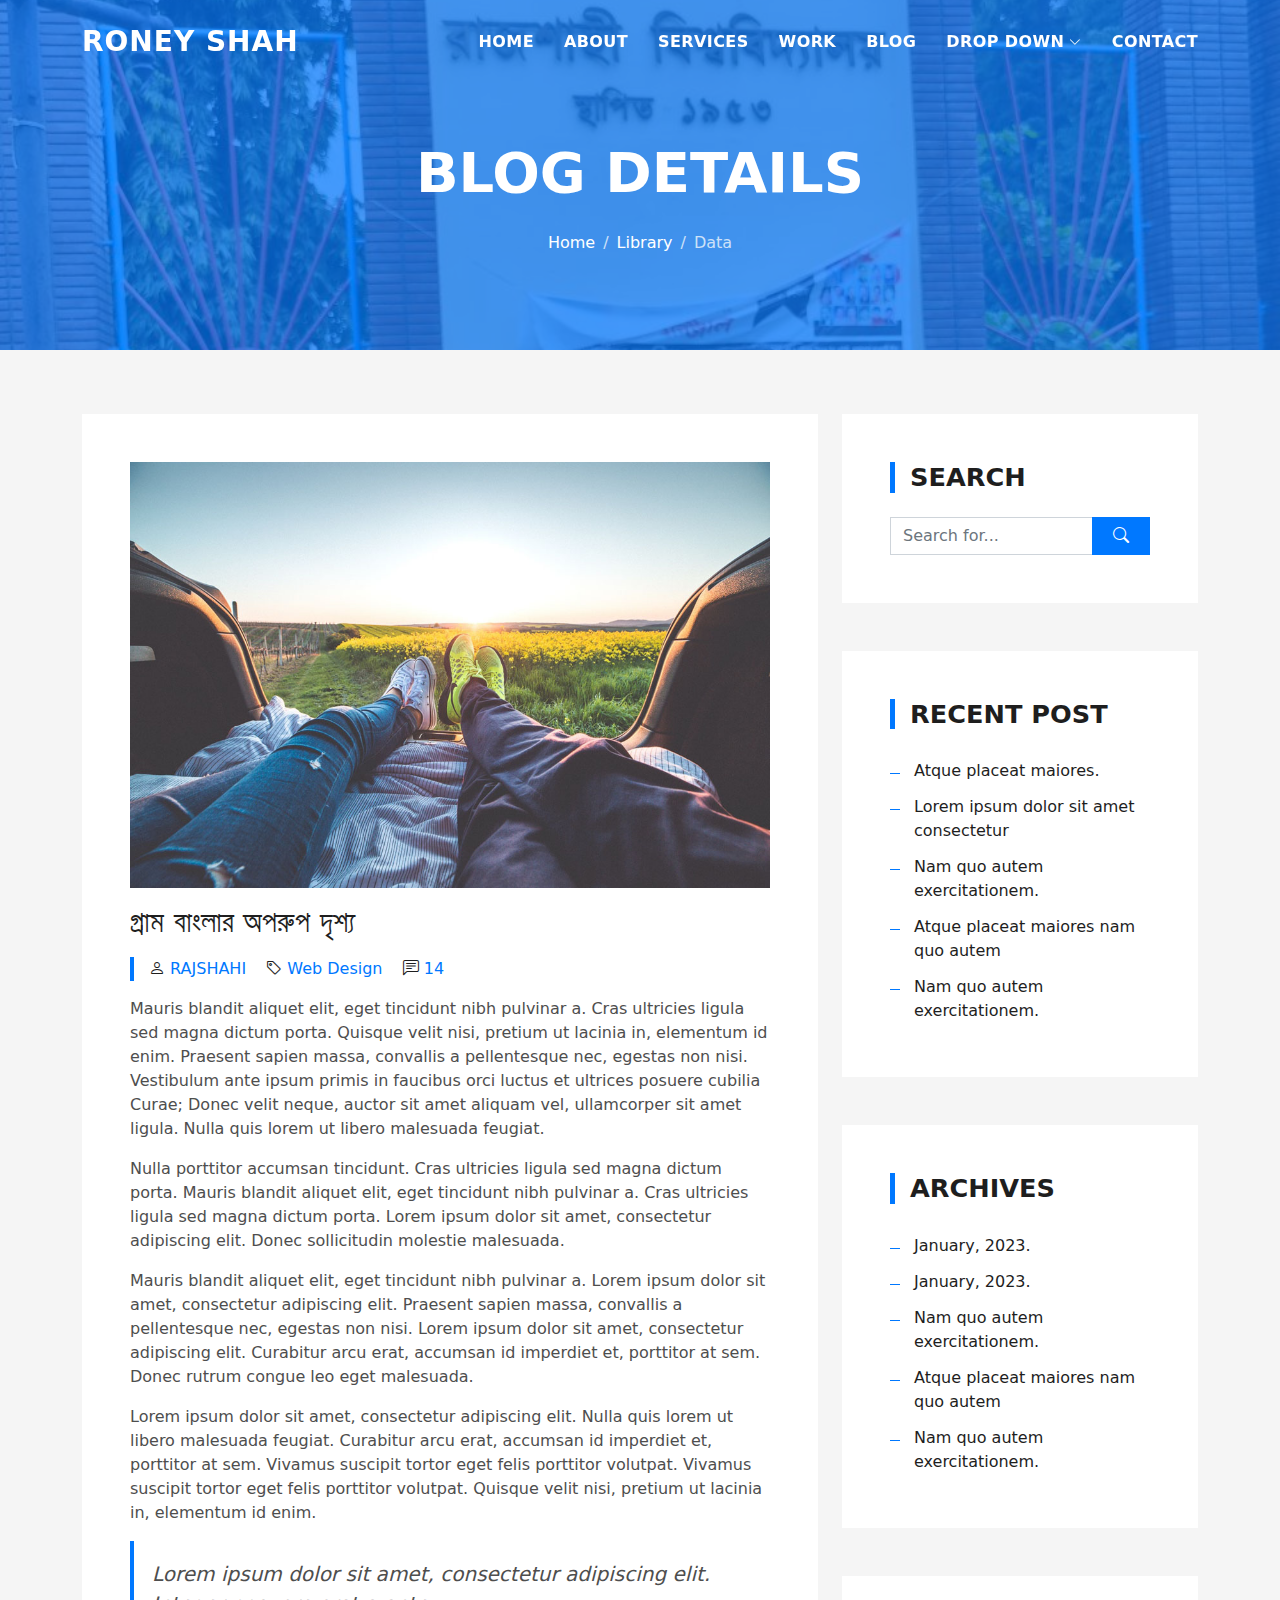
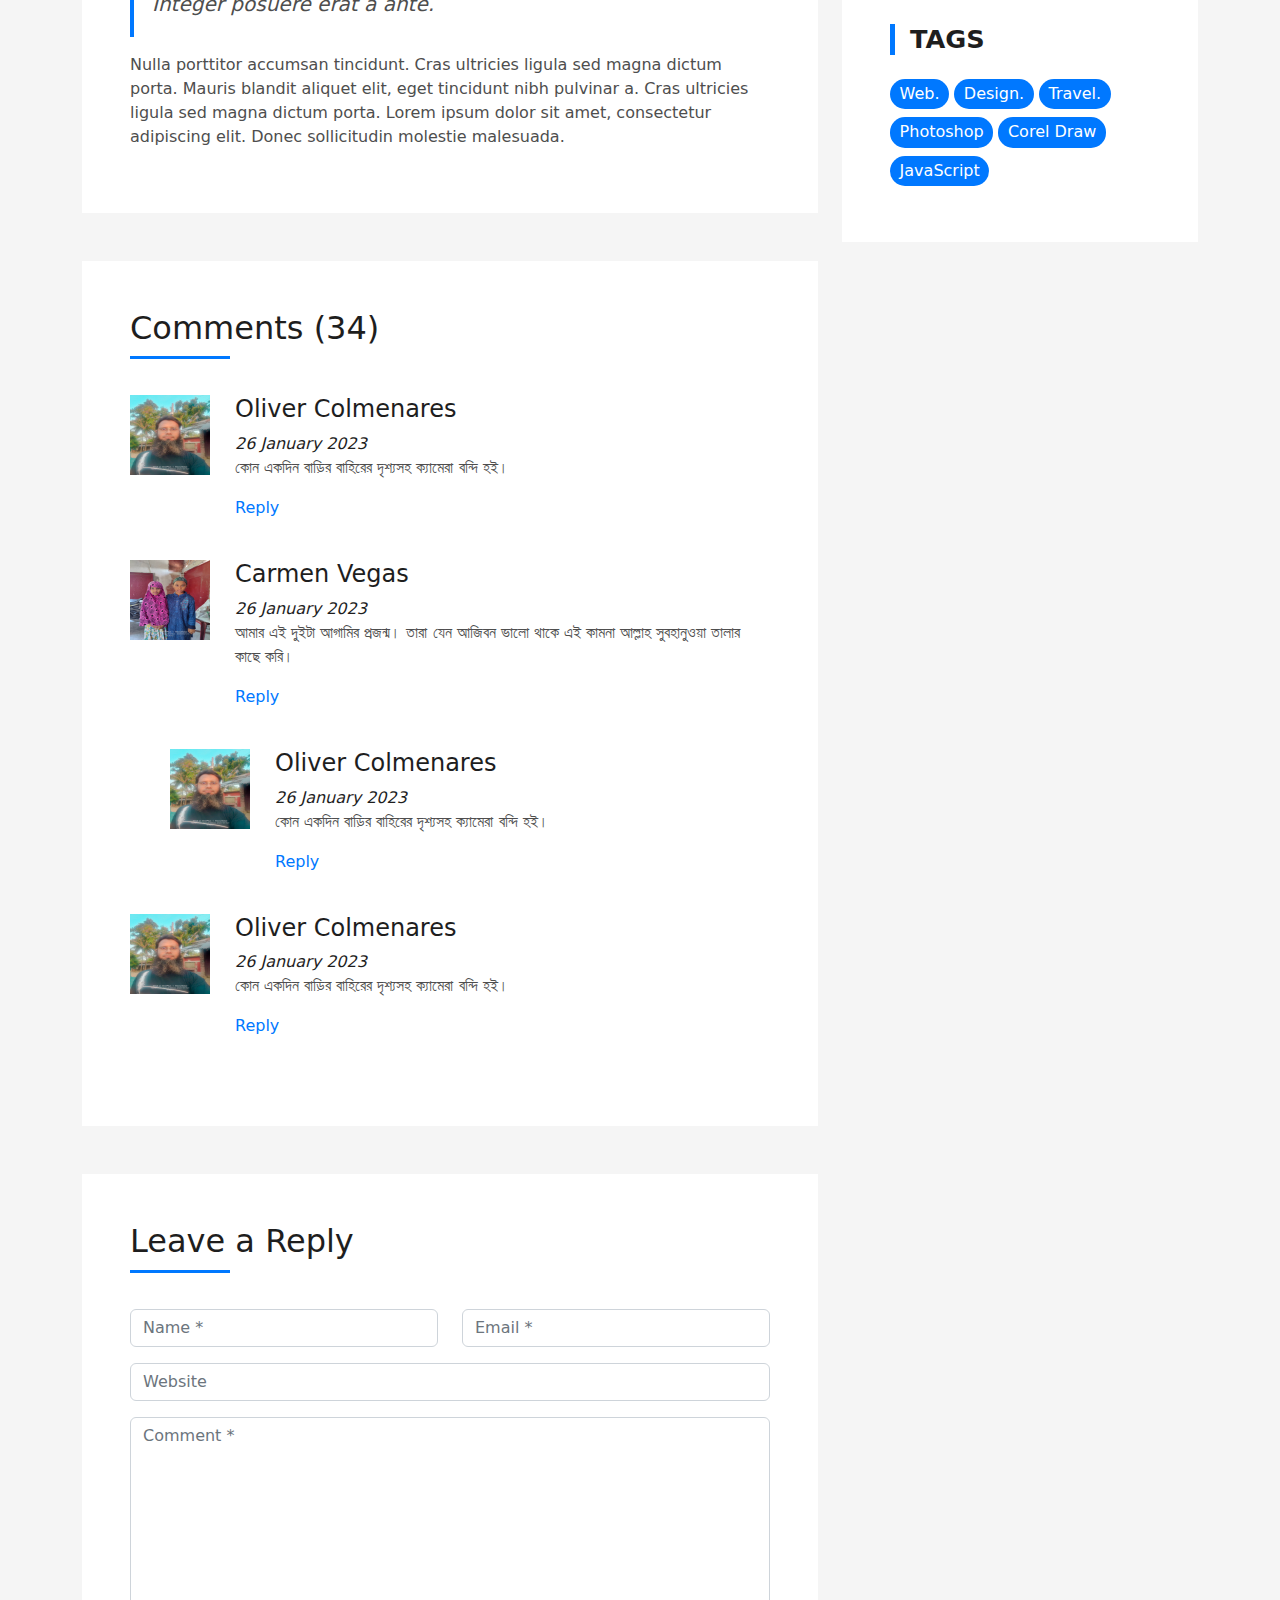
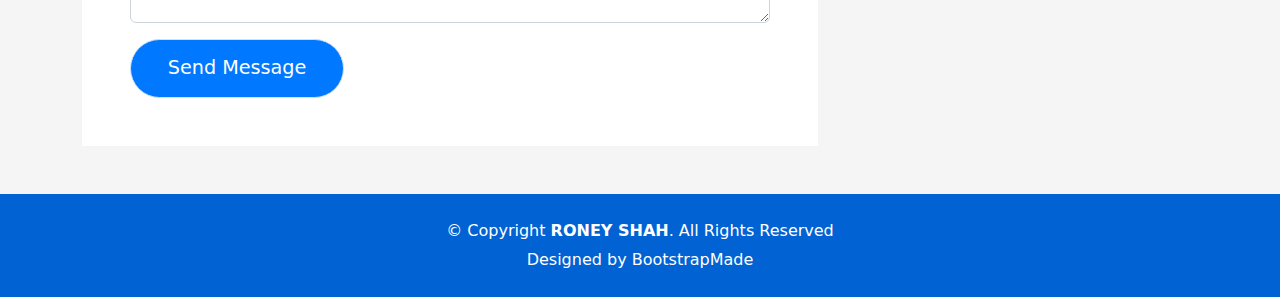
<file: DevFolio/blog-single.html>
<!DOCTYPE html>
<html lang="en">

<head>
  <meta charset="utf-8">
  <meta content="width=device-width, initial-scale=1.0" name="viewport">

  <title>RONEY SHAH Bootstrap Portfolio Template - Blog Single</title>
  <meta content="" name="description">
  <meta content="" name="keywords">

  <!-- Favicons -->
  <link href="assets/img/favicon.png" rel="icon">
  <link href="assets/img/apple-touch-icon.png" rel="apple-touch-icon">

  <!-- Vendor CSS Files -->
  <link href="assets/vendor/bootstrap/css/bootstrap.min.css" rel="stylesheet">
  <link href="assets/vendor/bootstrap-icons/bootstrap-icons.css" rel="stylesheet">
  <link href="assets/vendor/glightbox/css/glightbox.min.css" rel="stylesheet">
  <link href="assets/vendor/swiper/swiper-bundle.min.css" rel="stylesheet">

  <!-- Template Main CSS File -->
  <link href="assets/css/style.css" rel="stylesheet">

  <!-- =======================================================
  * Template Name: RONEY SHAH - v4.10.0
  * Template URL: https://bootstrapmade.com/devfolio-bootstrap-portfolio-html-template/
  * Author: BootstrapMade.com
  * License: https://bootstrapmade.com/license/
  ======================================================== -->
</head>

<body>

  <!-- ======= Header ======= -->
  <header id="header" class="fixed-top">
    <div class="container d-flex align-items-center justify-content-between">

      <h1 class="logo"><a href="index.html">RONEY SHAH</a></h1>
      <!-- Uncomment below if you prefer to use an image logo -->
      <!-- <a href="index.html" class="logo"><img src="assets/img/logo.png" alt="" class="img-fluid"></a>-->

      <nav id="navbar" class="navbar">
        <ul>
          <li><a class="nav-link scrollto " href="#hero">Home</a></li>
          <li><a class="nav-link scrollto" href="#about">About</a></li>
          <li><a class="nav-link scrollto" href="#services">Services</a></li>
          <li><a class="nav-link scrollto " href="#work">Work</a></li>
          <li><a class="nav-link scrollto " href="#blog">Blog</a></li>
          <li class="dropdown"><a href="#"><span>Drop Down</span> <i class="bi bi-chevron-down"></i></a>
            <ul>
              <li><a href="#">Drop Down 1</a></li>
              <li class="dropdown"><a href="#"><span>Deep Drop Down</span> <i class="bi bi-chevron-right"></i></a>
                <ul>
                  <li><a href="#">Deep Drop Down 1</a></li>
                  <li><a href="#">Deep Drop Down 2</a></li>
                  <li><a href="#">Deep Drop Down 3</a></li>
                  <li><a href="#">Deep Drop Down 4</a></li>
                  <li><a href="#">Deep Drop Down 5</a></li>
                </ul>
              </li>
              <li><a href="#">Drop Down 2</a></li>
              <li><a href="#">Drop Down 3</a></li>
              <li><a href="#">Drop Down 4</a></li>
            </ul>
          </li>
          <li><a class="nav-link scrollto" href="#contact">Contact</a></li>
        </ul>
        <i class="bi bi-list mobile-nav-toggle"></i>
      </nav><!-- .navbar -->

    </div>
  </header><!-- End Header -->

  <div class="hero hero-single route bg-image" style="background-image: url(assets/img/overlay-bg.jpg)">
    <div class="overlay-mf"></div>
    <div class="hero-content display-table">
      <div class="table-cell">
        <div class="container">
          <h2 class="hero-title mb-4">Blog Details</h2>
          <ol class="breadcrumb d-flex justify-content-center">
            <li class="breadcrumb-item">
              <a href="#">Home</a>
            </li>
            <li class="breadcrumb-item">
              <a href="#">Library</a>
            </li>
            <li class="breadcrumb-item active">Data</li>
          </ol>
        </div>
      </div>
    </div>
  </div>

  <main id="main">

    <!-- ======= Blog Single Section ======= -->
    <section class="blog-wrapper sect-pt4" id="blog">
      <div class="container">
        <div class="row">
          <div class="col-md-8">
            <div class="post-box">
              <div class="post-thumb">
                <img src="assets/img/post-1.jpg" class="img-fluid" alt="">
              </div>
              <div class="post-meta">
                <h1 class="article-title">গ্রাম বাংলার অপরুপ দৃশ্য</h1>
                <ul>
                  <li>
                    <span class="bi bi-person"></span>
                    <a href="#">RAJSHAHI</a>
                  </li>
                  <li>
                    <span class="bi bi-tag"></span>
                    <a href="#">Web Design</a>
                  </li>
                  <li>
                    <span class="bi bi-chat-left-text"></span>
                    <a href="#">14</a>
                  </li>
                </ul>
              </div>
              <div class="article-content">
                <p>
                  Mauris blandit aliquet elit, eget tincidunt nibh pulvinar a. Cras ultricies ligula sed magna dictum
                  porta. Quisque velit
                  nisi, pretium ut lacinia in, elementum id enim. Praesent sapien massa, convallis a pellentesque
                  nec, egestas non nisi. Vestibulum ante ipsum primis in faucibus orci luctus et ultrices posuere
                  cubilia Curae; Donec velit neque, auctor sit amet aliquam vel, ullamcorper sit amet ligula.
                  Nulla quis lorem ut libero malesuada feugiat.
                </p>
                <p>
                  Nulla porttitor accumsan tincidunt. Cras ultricies ligula sed magna dictum porta. Mauris blandit
                  aliquet elit, eget tincidunt
                  nibh pulvinar a. Cras ultricies ligula sed magna dictum porta. Lorem ipsum dolor sit amet,
                  consectetur adipiscing elit. Donec sollicitudin molestie malesuada.
                </p>
                <p>
                  Mauris blandit aliquet elit, eget tincidunt nibh pulvinar a. Lorem ipsum dolor sit amet, consectetur
                  adipiscing elit. Praesent
                  sapien massa, convallis a pellentesque nec, egestas non nisi. Lorem ipsum dolor sit amet,
                  consectetur adipiscing elit. Curabitur arcu erat, accumsan id imperdiet et, porttitor at
                  sem. Donec rutrum congue leo eget malesuada.
                </p>
                <p>
                  Lorem ipsum dolor sit amet, consectetur adipiscing elit. Nulla quis lorem ut libero malesuada feugiat.
                  Curabitur arcu erat,
                  accumsan id imperdiet et, porttitor at sem. Vivamus suscipit tortor eget felis porttitor
                  volutpat. Vivamus suscipit tortor eget felis porttitor volutpat. Quisque velit nisi, pretium
                  ut lacinia in, elementum id enim.
                </p>
                <blockquote class="blockquote">
                  <p class="mb-0">Lorem ipsum dolor sit amet, consectetur adipiscing elit. Integer posuere erat a ante.</p>
                </blockquote>
                <p>
                  Nulla porttitor accumsan tincidunt. Cras ultricies ligula sed magna dictum porta. Mauris blandit
                  aliquet elit, eget tincidunt
                  nibh pulvinar a. Cras ultricies ligula sed magna dictum porta. Lorem ipsum dolor sit amet,
                  consectetur adipiscing elit. Donec sollicitudin molestie malesuada.
                </p>
              </div>
            </div>
            <div class="box-comments">
              <div class="title-box-2">
                <h4 class="title-comments title-left">Comments (34)</h4>
              </div>
              <ul class="list-comments">
                <li>
                  <div class="comment-avatar">
                    <img src="assets/img/testimonial-2.jpg" alt="">
                  </div>
                  <div class="comment-details">
                    <h4 class="comment-author">Oliver Colmenares</h4>
                    <span>26 January 2023</span>
                    <p>
                      কোন একদিন বাড়ির বাহিরের দৃশ্যসহ ক্যামেরা বন্দি হই।
                    </p>
                    <a href="3">Reply</a>
                  </div>
                </li>
                <li>
                  <div class="comment-avatar">
                    <img src="assets/img/testimonial-4.jpg" alt="">
                  </div>
                  <div class="comment-details">
                    <h4 class="comment-author">Carmen Vegas</h4>
                    <span>26 January 2023</span>
                    <p>
                      আমার এই দুইটা আগামির প্রজন্ম। তারা যেন আজিবন ভালো
                      থাকে এই কামনা আল্লাহ সুবহানুওয়া তালার কাছে করি।
                    </p>
                    <a href="3">Reply</a>
                  </div>
                </li>
                <li class="comment-children">
                  <div class="comment-avatar">
                    <img src="assets/img/testimonial-2.jpg" alt="">
                  </div>
                  <div class="comment-details">
                    <h4 class="comment-author">Oliver Colmenares</h4>
                    <span>26 January 2023</span>
                    <p>
                      কোন একদিন বাড়ির বাহিরের দৃশ্যসহ ক্যামেরা বন্দি হই।
                    </p>
                    <a href="3">Reply</a>
                  </div>
                </li>
                <li>
                  <div class="comment-avatar">
                    <img src="assets/img/testimonial-2.jpg" alt="">
                  </div>
                  <div class="comment-details">
                    <h4 class="comment-author">Oliver Colmenares</h4>
                    <span>26 January 2023</span>
                    <p>
                      কোন একদিন বাড়ির বাহিরের দৃশ্যসহ ক্যামেরা বন্দি হই।
                    </p>
                    <a href="3">Reply</a>
                  </div>
                </li>
              </ul>
            </div>
            <div class="form-comments">
              <div class="title-box-2">
                <h3 class="title-left">
                  Leave a Reply
                </h3>
              </div>
              <form class="form-mf">
                <div class="row">
                  <div class="col-md-6 mb-3">
                    <div class="form-group">
                      <input type="text" class="form-control input-mf" id="inputName" placeholder="Name *" required>
                    </div>
                  </div>
                  <div class="col-md-6 mb-3">
                    <div class="form-group">
                      <input type="email" class="form-control input-mf" id="inputEmail1" placeholder="Email *" required>
                    </div>
                  </div>
                  <div class="col-md-12 mb-3">
                    <div class="form-group">
                      <input type="url" class="form-control input-mf" id="inputUrl" placeholder="Website">
                    </div>
                  </div>
                  <div class="col-md-12 mb-3">
                    <div class="form-group">
                      <textarea id="textMessage" class="form-control input-mf" placeholder="Comment *" name="message" cols="45" rows="8" required></textarea>
                    </div>
                  </div>
                  <div class="col-md-12">
                    <button type="submit" class="button button-a button-big button-rouded">Send Message</button>
                  </div>
                </div>
              </form>
            </div>
          </div>
          <div class="col-md-4">
            <div class="widget-sidebar sidebar-search">
              <h5 class="sidebar-title">Search</h5>
              <div class="sidebar-content">
                <form>
                  <div class="input-group">
                    <input type="text" class="form-control" placeholder="Search for..." aria-label="Search for...">
                    <span class="input-group-btn">
                      <button class="btn btn-secondary btn-search" type="button">
                        <span class="bi bi-search"></span>
                      </button>
                    </span>
                  </div>
                </form>
              </div>
            </div>
            <div class="widget-sidebar">
              <h5 class="sidebar-title">Recent Post</h5>
              <div class="sidebar-content">
                <ul class="list-sidebar">
                  <li>
                    <a href="#">Atque placeat maiores.</a>
                  </li>
                  <li>
                    <a href="#">Lorem ipsum dolor sit amet consectetur</a>
                  </li>
                  <li>
                    <a href="#">Nam quo autem exercitationem.</a>
                  </li>
                  <li>
                    <a href="#">Atque placeat maiores nam quo autem</a>
                  </li>
                  <li>
                    <a href="#">Nam quo autem exercitationem.</a>
                  </li>
                </ul>
              </div>
            </div>
            <div class="widget-sidebar">
              <h5 class="sidebar-title">Archives</h5>
              <div class="sidebar-content">
                <ul class="list-sidebar">
                  <li>
                    <a href="#">January, 2023.</a>
                  </li>
                  <li>
                    <a href="#">January, 2023.</a>
                  </li>
                  <li>
                    <a href="#">Nam quo autem exercitationem.</a>
                  </li>
                  <li>
                    <a href="#">Atque placeat maiores nam quo autem</a>
                  </li>
                  <li>
                    <a href="#">Nam quo autem exercitationem.</a>
                  </li>
                </ul>
              </div>
            </div>
            <div class="widget-sidebar widget-tags">
              <h5 class="sidebar-title">Tags</h5>
              <div class="sidebar-content">
                <ul>
                  <li>
                    <a href="#">Web.</a>
                  </li>
                  <li>
                    <a href="#">Design.</a>
                  </li>
                  <li>
                    <a href="#">Travel.</a>
                  </li>
                  <li>
                    <a href="#">Photoshop</a>
                  </li>
                  <li>
                    <a href="#">Corel Draw</a>
                  </li>
                  <li>
                    <a href="#">JavaScript</a>
                  </li>
                </ul>
              </div>
            </div>
          </div>
        </div>
      </div>
    </section><!-- End Blog Single Section -->

  </main><!-- End #main -->

  <!-- ======= Footer ======= -->
  <footer>
    <div class="container">
      <div class="row">
        <div class="col-sm-12">
          <div class="copyright-box">
            <p class="copyright">&copy; Copyright <strong>RONEY SHAH</strong>. All Rights Reserved</p>
            <div class="credits">
              <!--
              All the links in the footer should remain intact.
              You can delete the links only if you purchased the pro version.
              Licensing information: https://bootstrapmade.com/license/
              Purchase the pro version with working PHP/AJAX contact form: https://bootstrapmade.com/buy/?theme=DevFolio
            -->
              Designed by <a href="https://bootstrapmade.com/">BootstrapMade</a>
            </div>
          </div>
        </div>
      </div>
    </div>
  </footer><!-- End  Footer -->

  <div id="preloader"></div>
  <a href="#" class="back-to-top d-flex align-items-center justify-content-center"><i class="bi bi-arrow-up-short"></i></a>

  <!-- Vendor JS Files -->
  <script src="assets/vendor/purecounter/purecounter_vanilla.js"></script>
  <script src="assets/vendor/bootstrap/js/bootstrap.bundle.min.js"></script>
  <script src="assets/vendor/glightbox/js/glightbox.min.js"></script>
  <script src="assets/vendor/swiper/swiper-bundle.min.js"></script>
  <script src="assets/vendor/typed.js/typed.min.js"></script>
  <script src="assets/vendor/php-email-form/validate.js"></script>

  <!-- Template Main JS File -->
  <script src="assets/js/main.js"></script>

</body>

</html>
</file>
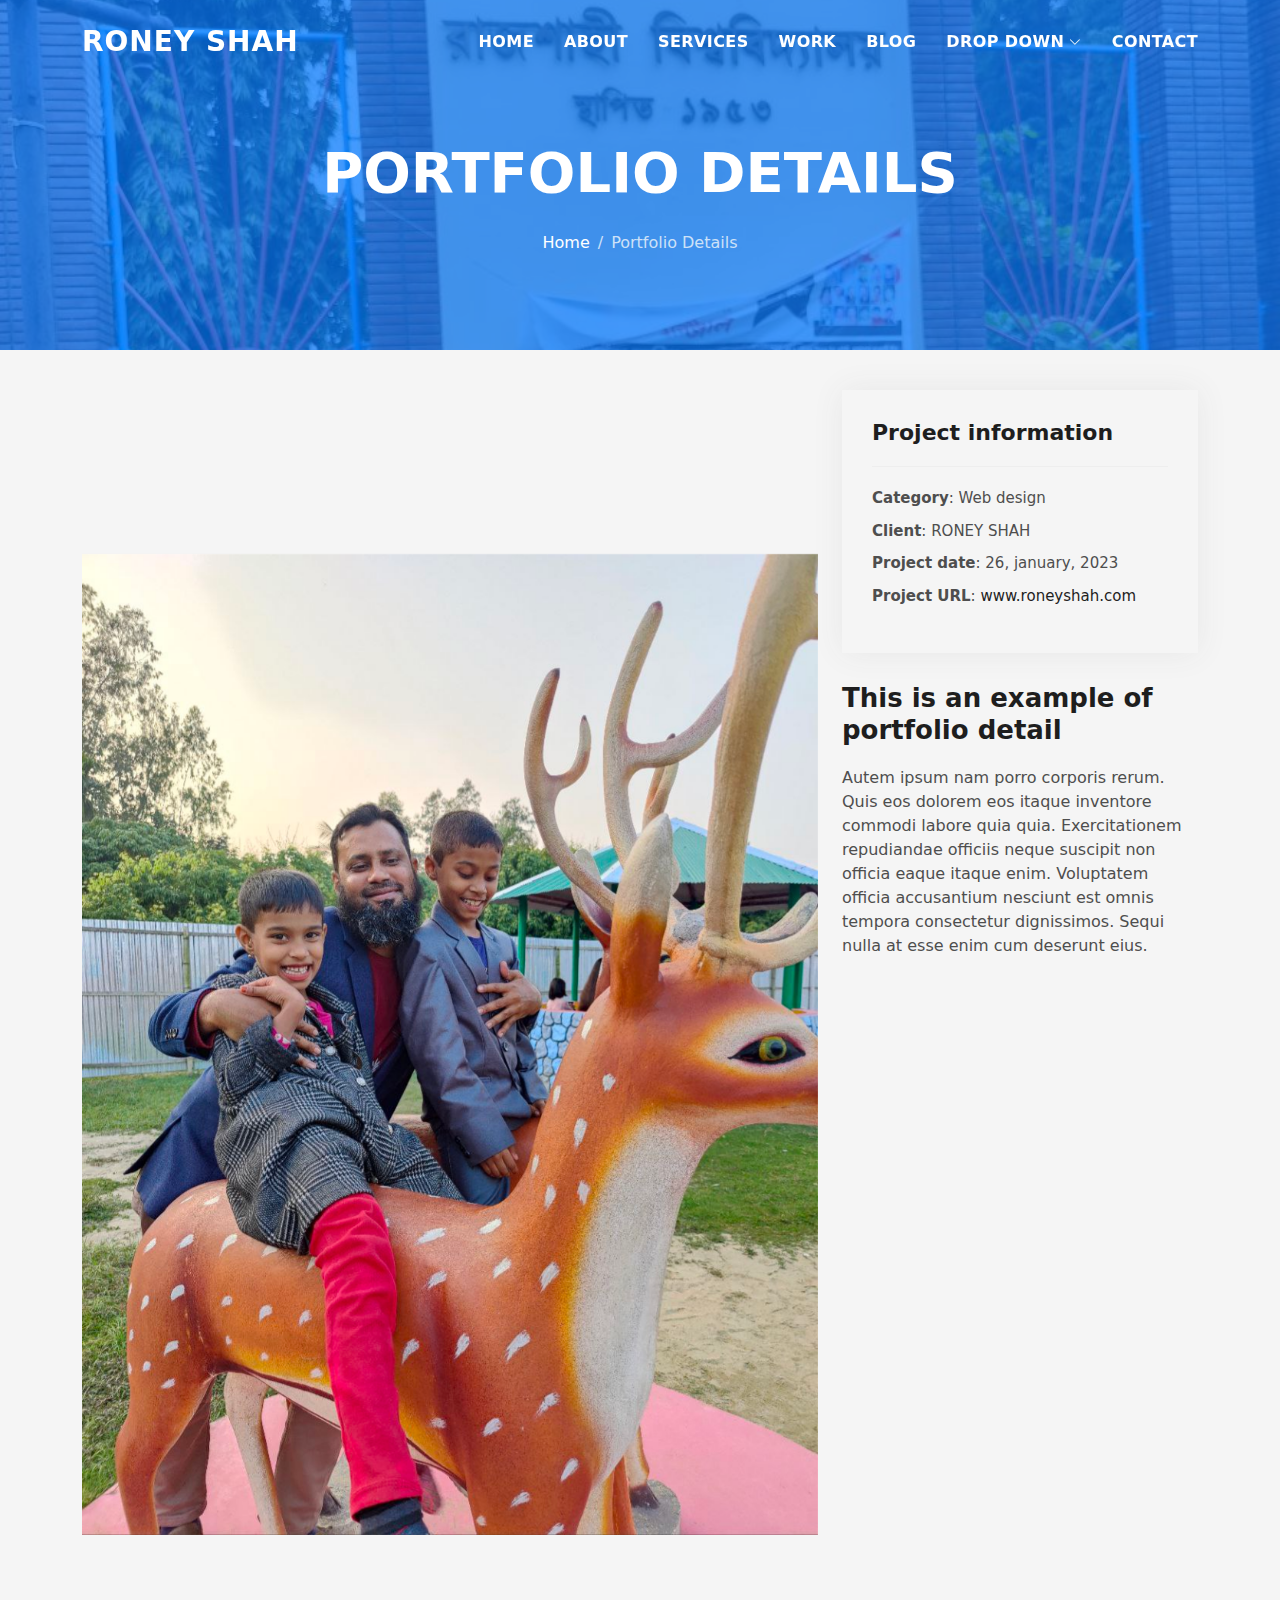
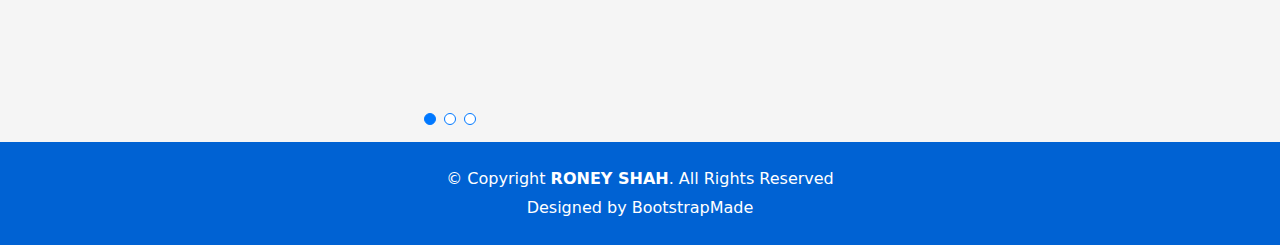
<file: DevFolio/portfolio-details.html>
<!DOCTYPE html>
<html lang="en">

<head>
  <meta charset="utf-8">
  <meta content="width=device-width, initial-scale=1.0" name="viewport">

  <title>RONEY SHAH Bootstrap Portfolio Template - Portfolio Details</title>
  <meta content="" name="description">
  <meta content="" name="keywords">

  <!-- Favicons -->
  <link href="assets/img/favicon.png" rel="icon">
  <link href="assets/img/apple-touch-icon.png" rel="apple-touch-icon">

  <!-- Vendor CSS Files -->
  <link href="assets/vendor/bootstrap/css/bootstrap.min.css" rel="stylesheet">
  <link href="assets/vendor/bootstrap-icons/bootstrap-icons.css" rel="stylesheet">
  <link href="assets/vendor/glightbox/css/glightbox.min.css" rel="stylesheet">
  <link href="assets/vendor/swiper/swiper-bundle.min.css" rel="stylesheet">

  <!-- Template Main CSS File -->
  <link href="assets/css/style.css" rel="stylesheet">

  <!-- =======================================================
  * Template Name: RONEY SHAH - v4.10.0
  * Template URL: https://bootstrapmade.com/devfolio-bootstrap-portfolio-html-template/
  * Author: BootstrapMade.com
  * License: https://bootstrapmade.com/license/
  ======================================================== -->
</head>

<body>

  <!-- ======= Header ======= -->
  <header id="header" class="fixed-top">
    <div class="container d-flex align-items-center justify-content-between">

      <h1 class="logo"><a href="index.html">RONEY SHAH</a></h1>
      <!-- Uncomment below if you prefer to use an image logo -->
      <!-- <a href="index.html" class="logo"><img src="assets/img/logo.png" alt="" class="img-fluid"></a>-->

      <nav id="navbar" class="navbar">
        <ul>
          <li><a class="nav-link scrollto " href="#hero">Home</a></li>
          <li><a class="nav-link scrollto" href="#about">About</a></li>
          <li><a class="nav-link scrollto" href="#services">Services</a></li>
          <li><a class="nav-link scrollto " href="#work">Work</a></li>
          <li><a class="nav-link scrollto " href="#blog">Blog</a></li>
          <li class="dropdown"><a href="#"><span>Drop Down</span> <i class="bi bi-chevron-down"></i></a>
            <ul>
              <li><a href="#">Drop Down 1</a></li>
              <li class="dropdown"><a href="#"><span>Deep Drop Down</span> <i class="bi bi-chevron-right"></i></a>
                <ul>
                  <li><a href="#">Deep Drop Down 1</a></li>
                  <li><a href="#">Deep Drop Down 2</a></li>
                  <li><a href="#">Deep Drop Down 3</a></li>
                  <li><a href="#">Deep Drop Down 4</a></li>
                  <li><a href="#">Deep Drop Down 5</a></li>
                </ul>
              </li>
              <li><a href="#">Drop Down 2</a></li>
              <li><a href="#">Drop Down 3</a></li>
              <li><a href="#">Drop Down 4</a></li>
            </ul>
          </li>
          <li><a class="nav-link scrollto" href="#contact">Contact</a></li>
        </ul>
        <i class="bi bi-list mobile-nav-toggle"></i>
      </nav><!-- .navbar -->

    </div>
  </header><!-- End Header -->

  <div class="hero hero-single route bg-image" style="background-image: url(assets/img/overlay-bg.jpg)">
    <div class="overlay-mf"></div>
    <div class="hero-content display-table">
      <div class="table-cell">
        <div class="container">
          <h2 class="hero-title mb-4">Portfolio Details</h2>
          <ol class="breadcrumb d-flex justify-content-center">
            <li class="breadcrumb-item">
              <a href="#">Home</a>
            </li>
            <li class="breadcrumb-item active">Portfolio Details</li>
          </ol>
        </div>
      </div>
    </div>
  </div>

  <main id="main">

    <!-- ======= Portfolio Details Section ======= -->
    <section id="portfolio-details" class="portfolio-details">
      <div class="container">

        <div class="row gy-4">

          <div class="col-lg-8">
            <div class="portfolio-details-slider swiper">
              <div class="swiper-wrapper align-items-center">

                <div class="swiper-slide">
                  <img src="assets/img/portfolio-details-1.jpg" alt="">
                </div>

                <div class="swiper-slide">
                  <img src="assets/img/portfolio-details-2.jpg" alt="">
                </div>

                <div class="swiper-slide">
                  <img src="assets/img/portfolio-details-3.jpg" alt="">
                </div>

              </div>
              <div class="swiper-pagination"></div>
            </div>
          </div>

          <div class="col-lg-4">
            <div class="portfolio-info">
              <h3>Project information</h3>
              <ul>
                <li><strong>Category</strong>: Web design</li>
                <li><strong>Client</strong>: RONEY SHAH</li>
                <li><strong>Project date</strong>: 26, january, 2023</li>
                <li><strong>Project URL</strong>: <a href="#">www.roneyshah.com</a></li>
              </ul>
            </div>
            <div class="portfolio-description">
              <h2>This is an example of portfolio detail</h2>
              <p>
                Autem ipsum nam porro corporis rerum. Quis eos dolorem eos itaque inventore commodi labore quia quia. Exercitationem repudiandae officiis neque suscipit non officia eaque itaque enim. Voluptatem officia accusantium nesciunt est omnis tempora consectetur dignissimos. Sequi nulla at esse enim cum deserunt eius.
              </p>
            </div>
          </div>

        </div>

      </div>
    </section><!-- End Portfolio Details Section -->

  </main><!-- End #main -->

  <!-- ======= Footer ======= -->
  <footer>
    <div class="container">
      <div class="row">
        <div class="col-sm-12">
          <div class="copyright-box">
            <p class="copyright">&copy; Copyright <strong>RONEY SHAH</strong>. All Rights Reserved</p>
            <div class="credits">
              <!--
              All the links in the footer should remain intact.
              You can delete the links only if you purchased the pro version.
              Licensing information: https://bootstrapmade.com/license/
              Purchase the pro version with working PHP/AJAX contact form: https://bootstrapmade.com/buy/?theme=DevFolio
            -->
              Designed by <a href="https://bootstrapmade.com/">BootstrapMade</a>
            </div>
          </div>
        </div>
      </div>
    </div>
  </footer><!-- End  Footer -->

  <div id="preloader"></div>
  <a href="#" class="back-to-top d-flex align-items-center justify-content-center"><i class="bi bi-arrow-up-short"></i></a>

  <!-- Vendor JS Files -->
  <script src="assets/vendor/purecounter/purecounter_vanilla.js"></script>
  <script src="assets/vendor/bootstrap/js/bootstrap.bundle.min.js"></script>
  <script src="assets/vendor/glightbox/js/glightbox.min.js"></script>
  <script src="assets/vendor/swiper/swiper-bundle.min.js"></script>
  <script src="assets/vendor/typed.js/typed.min.js"></script>
  <script src="assets/vendor/php-email-form/validate.js"></script>

  <!-- Template Main JS File -->
  <script src="assets/js/main.js"></script>

</body>

</html>
</file>
<file: DevFolio/assets/css/style.css>
/**
* Template Name: DevFolio - v4.10.0
* Template URL: https://bootstrapmade.com/devfolio-bootstrap-portfolio-html-template/
* Author: BootstrapMade.com
* License: https://bootstrapmade.com/license/
*/

/*--------------------------------------------------------------
# General
--------------------------------------------------------------*/
body {
  background-color: #f5f5f5;
  color: #4e4e4e;
}

h1,
h2,
h3,
h4,
h5,
h6 {
  color: #1e1e1e;
}

a {
  color: #1e1e1e;
  text-decoration: none;
  transition: all 0.5s ease-in-out;
}

a:hover {
  color: #0078ff;
  text-decoration: none;
  transition: all 0.5s ease-in-out;
}

.p-r {
  position: relative;
}

.color-a {
  text-decoration: none;
  color: #0078ff;
}

.color-d {
  color: #f5f5f5;
}

.color-text-a {
  text-decoration: none;
  color: #4e4e4e;
}

.box-shadow,
.card-blog,
.work-box,
.service-box,
.paralax-mf {
  box-shadow: 0 13px 8px -10px rgba(0, 0, 0, 0.1);
}

.box-shadow-a,
.button:hover {
  text-decoration: none;
  box-shadow: 0 0 0 4px #cde1f8;
}

.display-5 {
  font-size: 2.5rem;
  font-weight: 300;
  line-height: 1.1;
}

.display-6 {
  font-size: 2rem;
  font-weight: 300;
  line-height: 1.1;
}

.avatar {
  width: 32px;
  height: 32px;
  margin-right: 4px;
  overflow: hidden;
}

.bg-image {
  background-repeat: no-repeat;
  background-attachment: fixed;
  background-size: cover;
  background-position: center center;
}

@media (max-width: 1024px) {
  .bg-image {
    background-attachment: scroll;
  }
}

.overlay-mf {
  background-color: #0078ff;
}

.overlay-mf {
  position: absolute;
  top: 0;
  left: 0px;
  padding: 0;
  height: 100%;
  width: 100%;
  opacity: 0.7;
}

.paralax-mf {
  position: relative;
  padding: 8rem 0;
}

.display-table {
  width: 100%;
  height: 100%;
  display: table;
}

.table-cell {
  display: table-cell;
  vertical-align: middle;
}

/*--/ Sections /--*/
.sect-4 {
  padding: 4rem 0;
}

.sect-pt4 {
  padding-top: 4rem;
}

.sect-mt4 {
  margin-top: 4rem;
}

/*--/ Title s /--*/
.title-s {
  font-weight: 600;
  color: #1e1e1e;
  font-size: 1.1rem;
}

/*--/ Title A /--*/
.title-box {
  margin-bottom: 4rem;
}

.title-a {
  text-decoration: none;
  font-size: 3rem;
  font-weight: bold;
  text-transform: uppercase;
}

.subtitle-a {
  text-decoration: none;
  color: #4e4e4e;
}

.line-mf {
  width: 40px;
  height: 5px;
  background-color: #0078ff;
  margin: 0 auto;
}

/*--/ Title Left /--*/
.title-box-2 {
  margin-bottom: 3rem;
}

.title-left {
  font-size: 2rem;
  position: relative;
}

.title-left:before {
  content: "";
  position: absolute;
  height: 3px;
  background-color: #0078ff;
  width: 100px;
  bottom: -12px;
}

/*------/ Box /------*/
.box-pl2 {
  padding-left: 2rem;
}

.box-shadow-full {
  padding: 3rem 1.25rem;
  position: relative;
  background-color: #fff;
  margin-bottom: 3rem;
  z-index: 2;
  box-shadow: 0 1px 1px 0 rgba(0, 0, 0, 0.06), 0 2px 5px 0 rgba(0, 0, 0, 0.2);
}

@media (min-width: 768px) {
  .box-shadow-full {
    padding: 3rem;
  }
}

/*------/ Socials /------*/
.socials {
  padding: 1.5rem 0;
}

.socials ul li {
  display: inline-block;
}

.socials .ico-circle {
  height: 40px;
  width: 40px;
  font-size: 1.2rem;
  border-radius: 50%;
  line-height: 1.6;
  margin: 0 15px 0 0;
  box-shadow: 0 0 0 3px #0078ff;
  transition: all 500ms ease;
}

.socials .ico-circle:hover {
  background-color: #0078ff;
  color: #fff;
  box-shadow: 0 0 0 3px #cde1f8;
  transition: all 500ms ease;
}

/*------/ Ul resect /------*/
.ul-resect,
.widget-tags ul,
.widget-sidebar .list-sidebar,
.box-comments .list-comments,
.blog-wrapper .post-meta ul,
.list-ico,
.socials ul {
  list-style: none;
  padding-left: 0;
  margin-bottom: 0;
}

.list-ico {
  line-height: 2;
}

.list-ico span {
  color: #0078ff;
  margin-right: 10px;
}

/*------/ Ico Circle /------*/
.ico-circle {
  height: 100px;
  width: 100px;
  font-size: 2rem;
  border-radius: 50%;
  line-height: 1.55;
  margin: 0 auto;
  text-align: center;
  box-shadow: 0 0 0 10px #0078ff;
  display: block;
}

/*------/ Owl Carousel /------*/
.owl-theme .owl-dots {
  text-align: center;
  margin-top: 18px;
}

.owl-theme .owl-dots .owl-dot {
  display: inline-block;
}

.owl-theme .owl-dots .owl-dot span {
  width: 18px;
  height: 7px;
  margin: 5px 5px;
  background: #cde1f8;
  border: 0px solid #cde1f8;
  display: block;
  transition: all 0.6s ease-in-out;
  cursor: pointer;
}

.owl-theme .owl-dots .owl-dot:hover span {
  background-color: #cde1f8;
}

.owl-theme .owl-dots .owl-dot.active span {
  background-color: #1B1B1B;
  width: 25px;
}

/*--/ Scrolltop s /--*/
.scrolltop-mf {
  position: relative;
  display: none;
}

.scrolltop-mf span {
  z-index: 999;
  position: fixed;
  width: 42px;
  height: 42px;
  background-color: #0078ff;
  opacity: 0.7;
  font-size: 1.6rem;
  line-height: 1.5;
  text-align: center;
  color: #fff;
  top: auto;
  left: auto;
  right: 30px;
  bottom: 50px;
  cursor: pointer;
  border-radius: 50%;
}

/*--------------------------------------------------------------
# Back to top button
--------------------------------------------------------------*/
.back-to-top {
  position: fixed;
  visibility: hidden;
  opacity: 0;
  right: 15px;
  bottom: 15px;
  z-index: 996;
  background: #0078ff;
  width: 40px;
  height: 40px;
  border-radius: 50px;
  transition: all 0.4s;
}

.back-to-top i {
  font-size: 28px;
  color: #fff;
  line-height: 0;
}

.back-to-top:hover {
  background: #298eff;
  color: #fff;
}

.back-to-top.active {
  visibility: visible;
  opacity: 1;
}

/*------/ Prelaoder /------*/
#preloader {
  position: fixed;
  top: 0;
  left: 0;
  right: 0;
  bottom: 0;
  z-index: 9999;
  overflow: hidden;
  background: #fff;
}

#preloader:before {
  content: "";
  position: fixed;
  top: calc(50% - 30px);
  left: calc(50% - 30px);
  border: 6px solid #f2f2f2;
  border-top: 6px solid #0078ff;
  border-radius: 50%;
  width: 60px;
  height: 60px;
  -webkit-animation: animate-preloader 1s linear infinite;
  animation: animate-preloader 1s linear infinite;
}

@-webkit-keyframes animate-preloader {
  0% {
    transform: rotate(0deg);
  }

  100% {
    transform: rotate(360deg);
  }
}

@keyframes animate-preloader {
  0% {
    transform: rotate(0deg);
  }

  100% {
    transform: rotate(360deg);
  }
}

/*------/ Button /------*/
.button {
  display: inline-block;
  padding: 0.3rem 0.6rem;
  text-align: center;
  vertical-align: middle;
  -webkit-user-select: none;
  -moz-user-select: none;
  user-select: none;
  font-size: 1rem;
  border-radius: 0.3rem;
  border: 1px solid transparent;
  transition: all 500ms ease;
  cursor: pointer;
}

.button:focus {
  outline: 0;
}

.button:hover {
  background-color: #0062d3;
  color: #fff;
  transition: all 500ms ease;
}

.button-a {
  text-decoration: none;
  background-color: #0078ff;
  color: #fff;
  border-color: #cde1f8;
}

.button-big {
  padding: 0.9rem 2.3rem;
  font-size: 1.2rem;
}

.button-rouded {
  border-radius: 5rem;
}

.btn-lg {
  padding: 0.5rem 1rem;
  font-size: 1.25rem;
  line-height: 1.5;
  border-radius: 0.3rem;
}

/*--------------------------------------------------------------
# Header
--------------------------------------------------------------*/
#header {
  transition: all 0.5s;
  z-index: 997;
  padding: 20px 0;
}

#header .logo {
  font-size: 28px;
  margin: 0;
  padding: 0;
  font-weight: 600;
  letter-spacing: 1px;
}

#header .logo a {
  color: #fff;
}

#header .logo img {
  max-height: 40px;
}

#header.header-scrolled {
  background: rgba(0, 0, 0, 0.9);
  padding: 12px 0;
}

/*--------------------------------------------------------------
# Navigation Menu
--------------------------------------------------------------*/
/**
* Desktop Navigation 
*/
.navbar {
  padding: 0;
}

.navbar ul {
  margin: 0;
  padding: 0;
  display: flex;
  list-style: none;
  align-items: center;
}

.navbar li {
  position: relative;
}

.navbar>ul>li {
  white-space: nowrap;
  padding: 10px 0 10px 30px;
}

.navbar a,
.navbar a:focus {
  display: flex;
  align-items: center;
  justify-content: space-between;
  color: #fff;
  font-size: 16px;
  font-weight: 600;
  padding: 0;
  white-space: nowrap;
  transition: 0.3s;
  letter-spacing: 0.4px;
  position: relative;
  text-transform: uppercase;
}

.navbar a i,
.navbar a:focus i {
  font-size: 12px;
  line-height: 0;
  margin-left: 5px;
}

.navbar>ul>li>a:before {
  content: "";
  position: absolute;
  width: 100%;
  height: 2px;
  bottom: -6px;
  left: 0;
  width: 0;
  background-color: #fff;
  visibility: hidden;
  transition: all 0.3s ease-in-out 0s;
}

.navbar a:hover:before,
.navbar li:hover>a:before,
.navbar .active:before {
  visibility: visible;
  width: 80%;
}

.navbar a:hover,
.navbar .active,
.navbar .active:focus,
.navbar li:hover>a {
  color: #fff;
}

.navbar .dropdown ul {
  display: block;
  position: absolute;
  left: 30px;
  top: calc(100% + 30px);
  margin: 0;
  padding: 10px 0;
  z-index: 99;
  opacity: 0;
  visibility: hidden;
  background: #fff;
  box-shadow: 0px 0px 30px rgba(127, 137, 161, 0.25);
  transition: 0.3s;
}

.navbar .dropdown ul li {
  min-width: 200px;
}

.navbar .dropdown ul a {
  padding: 10px 20px;
  font-size: 14px;
  text-transform: none;
  color: #4e4e4e;
}

.navbar .dropdown ul a i {
  font-size: 12px;
}

.navbar .dropdown ul a:hover,
.navbar .dropdown ul .active:hover,
.navbar .dropdown ul li:hover>a {
  color: #0078ff;
}

.navbar .dropdown:hover>ul {
  opacity: 1;
  top: 100%;
  visibility: visible;
}

.navbar .dropdown .dropdown ul {
  top: 0;
  left: calc(100% - 30px);
  visibility: hidden;
}

.navbar .dropdown .dropdown:hover>ul {
  opacity: 1;
  top: 0;
  left: 100%;
  visibility: visible;
}

@media (max-width: 1366px) {
  .navbar .dropdown .dropdown ul {
    left: -90%;
  }

  .navbar .dropdown .dropdown:hover>ul {
    left: -100%;
  }
}

/**
* Mobile Navigation 
*/
.mobile-nav-toggle {
  color: #fff;
  font-size: 28px;
  cursor: pointer;
  display: none;
  line-height: 0;
  transition: 0.5s;
}

@media (max-width: 991px) {
  .mobile-nav-toggle {
    display: block;
  }

  .navbar ul {
    display: none;
  }
}

.navbar-mobile {
  position: fixed;
  overflow: hidden;
  top: 0;
  right: 0;
  left: 0;
  bottom: 0;
  background: rgba(78, 78, 78, 0.9);
  transition: 0.3s;
  z-index: 999;
}

.navbar-mobile .mobile-nav-toggle {
  position: absolute;
  top: 15px;
  right: 15px;
}

.navbar-mobile ul {
  display: block;
  position: absolute;
  top: 55px;
  right: 15px;
  bottom: 15px;
  left: 15px;
  padding: 10px 0;
  background-color: #fff;
  overflow-y: auto;
  transition: 0.3s;
}

.navbar-mobile>ul>li {
  padding: 0;
}

.navbar-mobile a:hover:before,
.navbar-mobile li:hover>a:before,
.navbar-mobile .active:before {
  visibility: hidden;
}

.navbar-mobile a,
.navbar-mobile a:focus {
  padding: 10px 20px;
  font-size: 15px;
  color: #4e4e4e;
}

.navbar-mobile a:hover,
.navbar-mobile .active,
.navbar-mobile li:hover>a {
  color: #0078ff;
}

.navbar-mobile .getstarted,
.navbar-mobile .getstarted:focus {
  margin: 15px;
}

.navbar-mobile .dropdown ul {
  position: static;
  display: none;
  margin: 10px 20px;
  padding: 10px 0;
  z-index: 99;
  opacity: 1;
  visibility: visible;
  background: #fff;
  box-shadow: 0px 0px 30px rgba(127, 137, 161, 0.25);
}

.navbar-mobile .dropdown ul li {
  min-width: 200px;
}

.navbar-mobile .dropdown ul a {
  padding: 10px 20px;
}

.navbar-mobile .dropdown ul a i {
  font-size: 12px;
}

.navbar-mobile .dropdown ul a:hover,
.navbar-mobile .dropdown ul .active:hover,
.navbar-mobile .dropdown ul li:hover>a {
  color: #0078ff;
}

.navbar-mobile .dropdown>.dropdown-active {
  display: block;
}

/*--------------------------------------------------------------
# Hero Section
--------------------------------------------------------------*/
.hero {
  height: 100vh;
  position: relative;
  color: #fff;
}

.hero .hero-content {
  text-align: center;
  position: absolute;
}

.hero .overlay-itro {
  background-color: rgba(0, 0, 0, 0.6);
  position: absolute;
  top: 0;
  left: 0px;
  padding: 0;
  height: 100%;
  width: 100%;
  opacity: 0.9;
}

.hero .hero-title {
  color: #fff;
  font-weight: 600;
  font-size: 3rem;
}

@media (min-width: 768px) {
  .hero .hero-title {
    font-size: 4.5rem;
  }
}

.hero .hero-subtitle {
  font-size: 1.5rem;
  font-weight: 600;
}

@media (min-width: 768px) {
  .hero .hero-subtitle {
    font-size: 2.5rem;
  }
}

.hero .text-slider-items {
  display: none;
}

.hero-single {
  height: 350px;
}

.hero-single .hero-content {
  margin-top: 30px;
}

.hero-single .hero-title {
  text-transform: uppercase;
  font-size: 3rem;
}

@media (min-width: 768px) {
  .hero-single .hero-title {
    font-size: 3.5rem;
  }
}

.hero-single .breadcrumb {
  background-color: transparent;
  color: #0078ff;
}

.hero-single .breadcrumb .breadcrumb-item:before {
  color: #cde1f8;
}

.hero-single .breadcrumb .breadcrumb-item.active {
  color: #cde1f8;
}

.hero-single .breadcrumb a {
  color: #fff;
}

/*--------------------------------------------------------------
# About
--------------------------------------------------------------*/
.about-mf .box-shadow-full {
  padding-top: 4rem;
  padding-bottom: 4rem;
}

.about-mf .about-img {
  margin-bottom: 2rem;
}

.about-mf .about-img img {
  margin-left: 10px;
}

@media (min-width: 767px) {
  .about-mf .box-pl2 {
    margin-top: 3rem;
    padding-left: 0rem;
  }
}

.skill-mf span {
  color: #4e4e4e;
}

.skill-mf .progress {
  background-color: #cde1f8;
  margin: 0.5rem 0 1.2rem 0;
  border-radius: 0;
  height: 0.7rem;
}

.skill-mf .progress .progress-bar {
  height: 0.7rem;
  background-color: #0078ff;
}

/*--------------------------------------------------------------
# Services
--------------------------------------------------------------*/
.service-box {
  background-color: #fff;
  padding: 2.5rem 1.3rem;
  border-radius: 1rem;
  margin-bottom: 3rem;
  text-align: center;
}

.service-box:hover .ico-circle {
  transition: all 500ms ease;
  color: #fff;
  background-color: #0078ff;
  box-shadow: 0 0 0 10px #cde1f8;
}

.service-box .service-ico {
  margin-bottom: 1rem;
  color: #1e1e1e;
}

.service-box .ico-circle {
  transition: all 500ms ease;
  display: inline-flex;
  align-items: center;
  justify-content: center;
}

.service-box .ico-circle i {
  line-height: 0;
  font-size: 40px;
}

.service-box .s-title {
  font-size: 1.4rem;
  text-transform: uppercase;
  text-align: center;
  padding: 0.4rem 0;
}

.service-box .s-description {
  color: #4e4e4e;
}

/*--------------------------------------------------------------
# Counter
--------------------------------------------------------------*/
.counter-box {
  color: #fff;
  text-align: center;
}

@media (min-width: 577px) {
  .counter-box {
    margin-bottom: 1.8rem;
  }
}

.counter-ico {
  margin-bottom: 1rem;
}

.counter-ico .ico-circle {
  height: 60px;
  width: 60px;
  line-height: 1.5;
  box-shadow: 0 0 0 10px #cde1f8;
}

.counter-num .counter {
  font-size: 2rem;
  margin-bottom: 0;
}

/*--------------------------------------------------------------
# Portfolio
--------------------------------------------------------------*/
.work-box {
  margin-bottom: 3rem;
  -webkit-backface-visibility: hidden;
  backface-visibility: hidden;
  background-color: #fff;
}

.work-box:hover img {
  transform: scale(1.3);
}

.work-img {
  display: block;
  overflow: hidden;
}

.work-img img {
  transition: all 1s;
}

.work-content {
  padding: 2rem 3% 1rem 4%;
}

.work-content .w-more {
  color: #4e4e4e;
  font-size: 0.8rem;
}

.work-content .w-more .w-ctegory {
  color: #0078ff;
}

.work-content .w-like {
  font-size: 2.5rem;
  color: #0078ff;
  float: right;
}

.work-content .w-like a {
  color: #0078ff;
}

.work-content .w-like .num-like {
  font-size: 0.7rem;
}

.w-title {
  font-size: 1.2rem;
}

/*--------------------------------------------------------------
# Portfolio Details
--------------------------------------------------------------*/
.portfolio-details {
  padding-top: 40px;
}

.portfolio-details .portfolio-details-slider img {
  width: 100%;
}

.portfolio-details .portfolio-details-slider .swiper-pagination {
  margin-top: 20px;
  position: relative;
}

.portfolio-details .portfolio-details-slider .swiper-pagination .swiper-pagination-bullet {
  width: 12px;
  height: 12px;
  background-color: #fff;
  opacity: 1;
  border: 1px solid #0078ff;
}

.portfolio-details .portfolio-details-slider .swiper-pagination .swiper-pagination-bullet-active {
  background-color: #0078ff;
}

.portfolio-details .portfolio-info {
  padding: 30px;
  box-shadow: 0px 0 30px rgba(78, 78, 78, 0.08);
}

.portfolio-details .portfolio-info h3 {
  font-size: 22px;
  font-weight: 700;
  margin-bottom: 20px;
  padding-bottom: 20px;
  border-bottom: 1px solid #eee;
}

.portfolio-details .portfolio-info ul {
  list-style: none;
  padding: 0;
  font-size: 15px;
}

.portfolio-details .portfolio-info ul li+li {
  margin-top: 10px;
}

.portfolio-details .portfolio-description {
  padding-top: 30px;
}

.portfolio-details .portfolio-description h2 {
  font-size: 26px;
  font-weight: 700;
  margin-bottom: 20px;
}

.portfolio-details .portfolio-description p {
  padding: 0;
}

/*--------------------------------------------------------------
# Testimonials
--------------------------------------------------------------*/
.testimonial-box {
  color: #fff;
  text-align: center;
}

.testimonial-box .author-test {
  margin-top: 1rem;
}

.testimonial-box .author-test img {
  margin: 0 auto;
}

.testimonial-box .author {
  color: #fff;
  text-transform: uppercase;
  font-weight: 600;
  margin: 1rem 0;
  display: block;
  font-size: 1.4rem;
}

.testimonial-box .comit {
  font-size: 2rem;
  color: #0078ff;
  background-color: #fff;
  width: 52px;
  height: 52px;
  display: block;
  margin: 0 auto;
  border-radius: 50%;
  line-height: 1.6;
}

@media (min-width: 768px) {
  .testimonial-box .description {
    padding: 0 5rem;
  }
}

@media (min-width: 992px) {
  .testimonial-box .description {
    padding: 0 8rem;
  }
}

@media (min-width: 1200px) {
  .testimonial-box .description {
    padding: 0 13rem;
  }
}

.swiper-pagination {
  margin-top: 20px;
  position: relative;
}

.swiper-pagination .swiper-pagination-bullet {
  width: 12px;
  height: 12px;
  background-color: rgba(255, 255, 255, 0.4);
  opacity: 1;
}

.swiper-pagination .swiper-pagination-bullet-active {
  background-color: #fff;
}

/*--------------------------------------------------------------
# Contact
--------------------------------------------------------------*/
.footer-paralax {
  padding: 4rem 0 0 0;
}

.contact-mf {
  margin-top: 4rem;
}

@media (min-width: 767px) {
  .contact-mf .box-pl2 {
    margin-top: 3rem;
    padding-left: 0rem;
  }
}

.php-email-form .error-message {
  display: none;
  color: #fff;
  background: #ed3c0d;
  text-align: center;
  padding: 15px;
  font-weight: 600;
}

.php-email-form .sent-message {
  display: none;
  color: #fff;
  background: #18d26e;
  text-align: center;
  padding: 15px;
  font-weight: 600;
}

.php-email-form .loading {
  display: none;
  background: #fff;
  text-align: center;
  padding: 15px;
}

.php-email-form .loading:before {
  content: "";
  display: inline-block;
  border-radius: 50%;
  width: 24px;
  height: 24px;
  margin: 0 10px -6px 0;
  border: 3px solid #18d26e;
  border-top-color: #eee;
  -webkit-animation: animate-loading 1s linear infinite;
  animation: animate-loading 1s linear infinite;
}

.php-email-form input,
.php-email-form textarea {
  border-radius: 0;
  box-shadow: none;
  font-size: 14px;
}

.php-email-form input:focus,
.php-email-form textarea:focus {
  border-color: #0078ff;
}

.php-email-form input {
  padding: 10px 15px;
}

.php-email-form textarea {
  padding: 12px 15px;
  margin-bottom: 0;
}

.php-email-form button[type=submit] {
  background: #0078ff;
  border: 0;
  padding: 10px 24px;
  color: #fff;
  transition: 0.4s;
}

.php-email-form button[type=submit]:hover {
  background: #3393ff;
}

@-webkit-keyframes animate-loading {
  0% {
    transform: rotate(0deg);
  }

  100% {
    transform: rotate(360deg);
  }
}

@keyframes animate-loading {
  0% {
    transform: rotate(0deg);
  }

  100% {
    transform: rotate(360deg);
  }
}

/*--------------------------------------------------------------
# Blog
--------------------------------------------------------------*/
@media (min-width: 767px) {
  .card-blog {
    margin-bottom: 3rem;
  }
}

.card-blog .card-body {
  position: relative;
}

.card-blog .card-category-box {
  position: absolute;
  text-align: center;
  top: -16px;
  left: 15px;
  right: 15px;
  line-height: 25px;
  overflow: hidden;
}

.card-blog .card-category {
  display: inline-block;
  color: #fff;
  padding: 0 15px 5px;
  overflow: hidden;
  background-color: #0078ff;
  border-radius: 4px;
}

.card-blog .card-category .category {
  color: #fff;
  display: inline-block;
  text-transform: uppercase;
  font-size: 0.7rem;
  letter-spacing: 0.1px;
  margin-bottom: 0;
}

.card-blog .card-title {
  font-size: 1.3rem;
  margin-top: 0.6rem;
}

.card-blog .card-description {
  color: #4e4e4e;
}

.card-blog .post-author {
  display: inline-block;
}

.card-blog .post-date {
  color: #4e4e4e;
  display: inline-block;
  float: right;
}

/*--------------------------------------------------------------
# Blog Single
--------------------------------------------------------------*/
.post-box,
.form-comments,
.box-comments,
.widget-sidebar {
  padding: 2rem;
  background-color: #fff;
  margin-bottom: 3rem;
}

@media (min-width: 768px) {

  .post-box,
  .form-comments,
  .box-comments,
  .widget-sidebar {
    padding: 3rem;
  }
}

.blog-wrapper .article-title {
  font-size: 1.5rem;
}

@media (min-width: 768px) {
  .blog-wrapper .article-title {
    font-size: 1.9rem;
  }
}

.blog-wrapper .post-meta {
  margin: 1rem 0;
}

.blog-wrapper .post-meta ul {
  border-left: 4px solid #0078ff;
  margin-top: 1rem;
}

.blog-wrapper .post-meta ul li {
  display: inline-block;
  margin-left: 15px;
}

.blog-wrapper .post-meta ul a {
  color: #0078ff;
}

.blog-wrapper .post-meta ul span {
  color: #1e1e1e;
}

.blog-wrapper .blockquote {
  border-left: 4px solid #0078ff;
  padding: 18px;
  font-style: italic;
}

/*------/ Comments /------*/
.box-comments .list-comments li {
  padding-bottom: 40px;
}

.box-comments .list-comments .comment-avatar {
  display: table-cell;
  vertical-align: top;
}

.box-comments .list-comments .comment-avatar img {
  width: 80px;
  height: 80px;
}

.box-comments .list-comments .comment-author {
  font-size: 1.3rem;
}

@media (min-width: 768px) {
  .box-comments .list-comments .comment-author {
    font-size: 1.5rem;
  }
}

.box-comments .list-comments .comment-details {
  display: table-cell;
  vertical-align: top;
  padding-left: 25px;
}

.box-comments .list-comments a {
  color: #0078ff;
}

.box-comments .list-comments span {
  color: #1e1e1e;
  font-style: italic;
}

.box-comments .comment-children {
  margin-left: 40px;
}

/*------/ Sidebar /------*/
.widget-sidebar .sidebar-title {
  font-size: 1.6rem;
  font-weight: 600;
  border-left: 5px solid #0078ff;
  padding-left: 15px;
  text-transform: uppercase;
  margin-bottom: 1.5rem;
}

.widget-sidebar .list-sidebar li {
  position: relative;
  padding: 6px 0 6px 24px;
}

.widget-sidebar .list-sidebar li:before {
  position: absolute;
  content: "";
  width: 10px;
  height: 1px;
  left: 0;
  background-color: #0078ff;
  top: 20px;
}

.sidebar-search input {
  background-color: #fff;
  border-radius: 0;
  transition: all 0.5s ease-in-out;
}

.sidebar-search .btn-search {
  background-color: #0078ff;
  border-color: #0078ff;
  border-radius: 0;
  padding-left: 20px;
  padding-right: 20px;
}

.widget-tags ul li {
  display: inline-block;
  background-color: #0078ff;
  padding: 0.2rem 0.6rem;
  margin-bottom: 0.5rem;
  border-radius: 15px;
}

.widget-tags ul li a {
  color: #fff;
}

/*--------------------------------------------------------------
# Footer
--------------------------------------------------------------*/
footer {
  text-align: center;
  color: #fff;
  padding: 25px 0;
  background: #0062d3;
}

footer .copyright {
  margin-bottom: 0.3rem;
}

footer .credits {
  margin-bottom: 0;
}

footer .credits a {
  color: #fff;
}
</file>
